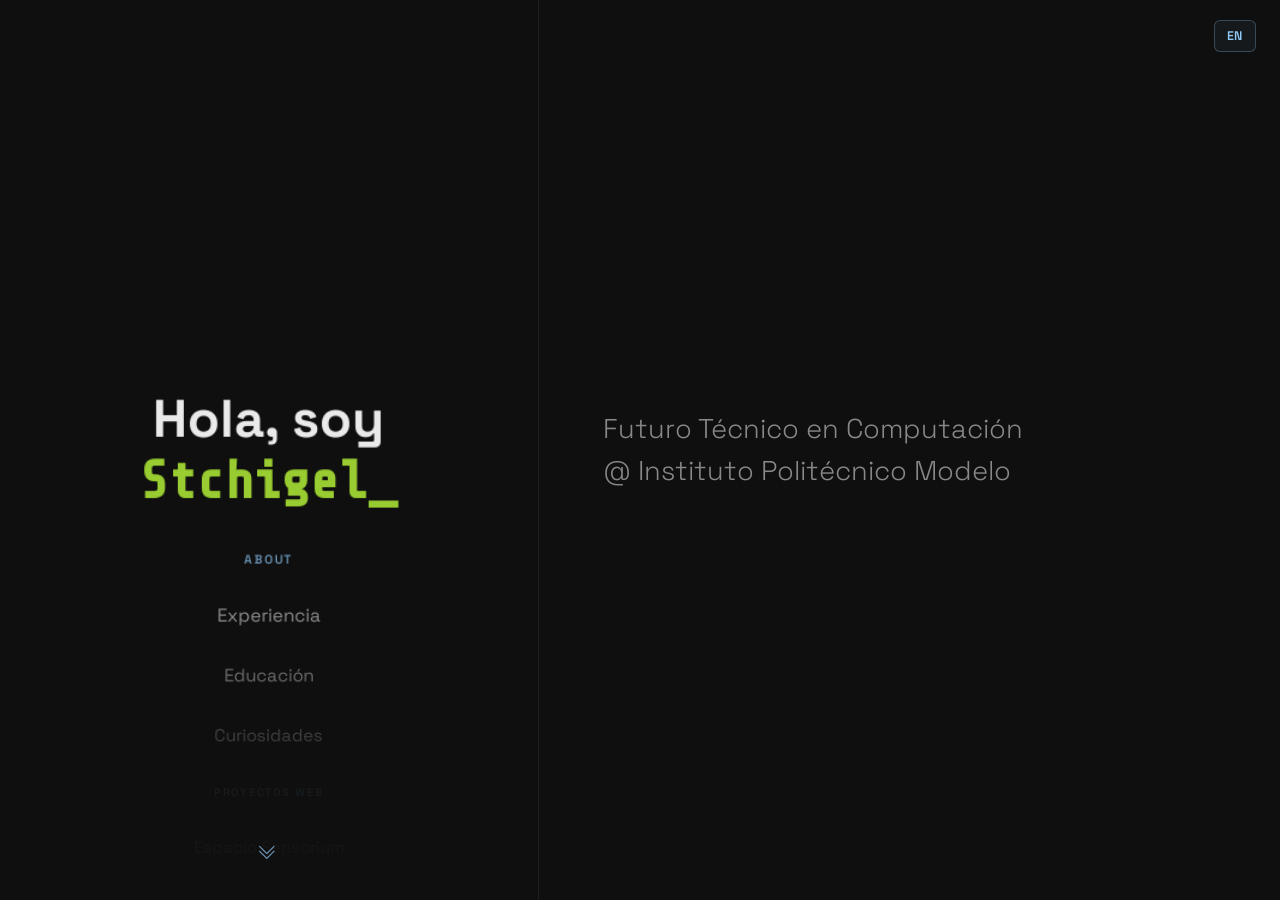
<file: index.html>
<!DOCTYPE html>
<html lang="es">
<head>
	<meta charset="UTF-8">
	<meta name="viewport" content="width=device-width, initial-scale=1.0">
	<title>Stchigel - Desarrollador</title>
	<meta name="description" content="Stchigel, desarrollador: proyectos web y gamedev, experiencia y educación.">
	<link rel="canonical" href="https://stchigel.com/">
	<link rel="preconnect" href="https://fonts.googleapis.com">
	<link rel="preconnect" href="https://fonts.gstatic.com" crossorigin>
	<link href="https://fonts.googleapis.com/css2?family=Space+Grotesk:wght@300..700&display=swap" rel="stylesheet">
	<link rel="stylesheet" href="https://cdn.jsdelivr.net/npm/bootstrap-icons@1.11.3/font/bootstrap-icons.min.css">
	<link rel="icon" type="image/svg+xml" href="favicon.svg">
	<link rel="stylesheet" href="css/style.css">
	<link rel="alternate" hreflang="es" href="/">
	<link rel="alternate" hreflang="en" href="/en/">
</head>
<body>
	<a class="lang-switch" href="/en/" lang="en" hreflang="en">EN</a>
	<div class="layout">

		<!-- LEFT: scroll-snap roller -->
		<nav class="sidebar">
			<ul class="nav-list">
				<li class="nav-item nav-title" data-panel="panel-intro">
					<h1 class="hero-title">Hola, soy<br><span class="terminal" id="word"></span><span class="terminal blink">_</span></h1>
				</li>
				<li class="nav-item nav-section" data-panel="panel-about">About</li>
				<li class="nav-item nav-project" data-panel="panel-experiencia">Experiencia</li>
				<li class="nav-item nav-project" data-panel="panel-educacion">Educación</li>
				<li class="nav-item nav-project" data-panel="panel-curiosidades">Curiosidades</li>
				<li class="nav-item nav-section" data-panel="panel-web">Proyectos web</li>
				<li class="nav-item nav-project" data-panel="panel-sensorium">Espacio Sensorium</li>
				<li class="nav-item nav-project" data-panel="panel-dynamicenergy">Dynamic Energy</li>
				<li class="nav-item nav-project" data-panel="panel-vueltaalcole">Vuelta Al Cole</li>
				<li class="nav-item nav-project" data-panel="panel-corteiz">Corteiz</li>
				<li class="nav-item nav-section" data-panel="panel-gamedev">Proyectos gamedev</li>
				<li class="nav-item nav-project" data-panel="panel-pong">POnG</li>
				<li class="nav-item nav-project" data-panel="panel-watermazing">WaterMazeIng</li>
				<li class="nav-item nav-project" data-panel="panel-ko">K.O. Kriminal Objective</li>
				<li class="nav-item nav-project" data-panel="panel-estelar">Estelar</li>
				<li class="nav-item nav-section" data-panel="panel-fisicos">Proyectos Físicos</li>
				<li class="nav-item nav-project" data-panel="panel-garra">Máquina de garra</li>
				<li class="nav-item nav-section" data-panel="panel-contacto">Contacto</li>
			</ul>
		</nav>

		<div class="scroll-hint" id="scrollHint">
			<i class="bi bi-chevron-double-down"></i>
		</div>

		<div class="divider"></div>

		<!-- RIGHT: content panels -->
		<main class="content">

			<div class="panel" id="panel-intro">
				<p class="hero-subtitle">Futuro Técnico en Computación<br>@ Instituto Politécnico Modelo</p>
			</div>

			<div class="panel" id="panel-about">
				<h2 class="panel-title">About</h2>
				<p>Desarrollador web y entusiasta del gamedev. Me apasiona construir experiencias digitales limpias y funcionales, desde sitios estáticos hasta aplicaciones con backend.</p>
			</div>

			<div class="panel" id="panel-experiencia">
				<div class="about-entry">
					<div class="about-meta">
						<span class="about-date">Jul 2026 — Presente</span>
						<span class="about-tag">Freelance</span>
					</div>
					<h3>Desarrollador Web</h3>
					<p>Desarrollo con IA de sitios web, configuración de hosting, configuración de dominio. Uso y configuración de Cloudflare, Netlify, Google App Scripts. Arreglo y puesta en valor de sitios web.</p>
				</div>
				<div class="about-entry">
					<div class="about-meta">
						<span class="about-date">Mar 2026 — Presente</span>
						<span class="about-tag">Dynamic Energy</span>
					</div>
					<h3>Práctica Profesionalizante</h3>
					<p>Desarrollo de sitios web para Dynamic Energy y sus diferentes áreas, implementando formularios, reviews, y distintas utilidades.</p>
				</div>
			</div>

			<div class="panel" id="panel-educacion">
				<div class="about-entry">
					<div class="about-meta">
						<span class="about-date">2022 — 2026</span>
						<span class="about-tag">En curso</span>
					</div>
					<h3>Técnico en Computación</h3>
					<p>Instituto Politécnico Modelo. Formación técnica en programación, redes, bases de datos y desarrollo de software.</p>
				</div>
			</div>

			<div class="panel" id="panel-curiosidades">
				<h2 class="panel-title">Curiosidades</h2>
				<p class="tooltip-text">Me llamo Nicolás, soy de Buenos Aires, Argentina y programo desde los 12 años. Estos primeros proyectos podrían no ser muy avanzados pero me guiaron a decidir lo que quiero hacer a futuro. Lo que más me interesa dentro del mundo de la tecnología es la ciberseguridad y los servidores. Además de esto me apasiona la <span class="tooltip-term" tabindex="0">tecnología retro<span class="tooltip-popup"><span class="tooltip-caption">Todo desde diskettes hasta laptops.</span></span></span> y el <span class="tooltip-term" tabindex="0">coleccionismo<span class="tooltip-popup"><span class="tooltip-caption">Tarjetas (plásticas, de transporte, llaves de hotel, etc), celulares, memorabilia de aerolíneas, memorabilia de hoteles y mini perfumes.</span></span></span>. Fun fact: solía tocar el violín en primaria, aunque no se me daba muy bien.</p>
			</div>

			<div class="panel" id="panel-web">
				<h2 class="panel-title">Mis proyectos web</h2>
				<ul class="tecnologias">
					<li>HTML</li>
					<li>CSS</li>
					<li>JavaScript</li>
					<li>TypeScript</li>
					<li>Springboot</li>
					<li>MongoDB</li>
					<li>MySQL</li>
				</ul>
			</div>

			<div class="panel" id="panel-sensorium">
				<div class="project-content">
					<img src="img/sitios/sensorium.png" alt="Espacio Sensorium" class="project-img">
					<div class="project-info">
						<h3>Espacio Sensorium</h3>
						<p>Arreglo, Mantenimiento y puesta en funcionamiento de la página de Espacio Sensorium, un salón de eventos.</p>
						<a href="https://www.espaciosensorium.com.ar" class="btn-ver" target="_blank" rel="noopener noreferrer">Ver proyecto <i class="bi bi-arrow-right"></i></a>
					</div>
				</div>
			</div>

			<div class="panel" id="panel-dynamicenergy">
				<div class="project-content">
					<img src="img/sitios/dynamicenergy.png" alt="Dynamic Energy" class="project-img">
					<div class="project-info">
						<h3>Dynamic Energy</h3>
						<p>Arreglo y Mantenimiento de la página de Dynamic Energy, una empresa de energía renovable.</p>
						<a href="https://www.dynamicenergy.com.ar" class="btn-ver" target="_blank" rel="noopener noreferrer">Ver proyecto <i class="bi bi-arrow-right"></i></a>
					</div>
				</div>
			</div>

			<div class="panel" id="panel-vueltaalcole">
				<div class="project-content">
					<img src="img/sitios/vueltaalcole.png" alt="Vuelta Al Cole" class="project-img">
					<div class="project-info">
						<h3>Vuelta Al Cole</h3>
						<p>Sitio web de compra y venta de artículos escolares. Diseñado y programado en grupo. Front y back</p>
						<a href="https://strange-day-622886.framer.app/" class="btn-ver" target="_blank" rel="noopener noreferrer">Ver proyecto <i class="bi bi-arrow-right"></i></a>
					</div>
				</div>
			</div>

			<div class="panel" id="panel-corteiz">
				<div class="project-content">
					<img src="img/sitios/corteiz.png" alt="Corteiz" class="project-img">
					<div class="project-info">
						<h3>Corteiz</h3>
						<p>Rebranding ficticio de sitio web de venta de ropa "streetwear". Diseñado en grupo en Figma</p>
						<a href="https://www.figma.com/proto/U4llT3gZEahCtitH70it8K/CORTEIZ" class="btn-ver" target="_blank" rel="noopener noreferrer">Ver proyecto <i class="bi bi-arrow-right"></i></a>
					</div>
				</div>
			</div>

			<div class="panel" id="panel-gamedev">
				<h2 class="panel-title">Mis proyectos gamedev</h2>
				<ul class="tecnologias">
					<li>Godot</li>
					<li>Unity</li>
					<li>Roblox</li>
					<li>C++</li>
					<li>C#</li>
				</ul>
			</div>

			<div class="panel" id="panel-pong">
				<div class="project-content">
					<img src="img/juegos/pong.png" alt="POnG" class="project-img">
					<div class="project-info">
						<h3>POnG</h3>
						<p>Juego de Pong desarollado en Godot, inspirado en Windows 7. Cubre las bases de un desarollo de juego en Godot.</p>
						<a href="https://github.com/stchigel/POnG" class="btn-ver" target="_blank" rel="noopener noreferrer">Ver proyecto <i class="bi bi-arrow-right"></i></a>
					</div>
				</div>
			</div>

			<div class="panel" id="panel-watermazing">
				<div class="project-content">
					<img src="img/juegos/watermazeing.webp" alt="WaterMazeIng" class="project-img centrado">
					<div class="project-info">
						<h3>WaterMazeIng</h3>
						<p>Juego de laberinto acuático desarrollado en Godot, con mecánicas de agua fluidas y un sistema de niveles adictivo</p>
						<a href="https://videojuegosipm2026.itch.io/water-maze-ing" class="btn-ver" target="_blank" rel="noopener noreferrer">Ver proyecto <i class="bi bi-arrow-right"></i></a>
					</div>
				</div>
			</div>

			<div class="panel" id="panel-ko">
				<div class="project-content">
					<img src="img/juegos/KO.png" alt="KO" class="project-img centrado">
					<div class="project-info">
						<h3>K.O. Kriminal Objective</h3>
						<p>Juego de forénsica digital desarrollado en Godot, con simulación de archivos, ventanas, chats y mails que siguen una historia y conducen al jugador a la conclusión correcta.</p>
						<a href="https://github.com/stchigel/KO-Kriminal-Objective" class="btn-ver" target="_blank" rel="noopener noreferrer">Ver proyecto <i class="bi bi-arrow-right"></i></a>
					</div>
				</div>
			</div>

			<div class="panel" id="panel-estelar">
				<div class="project-content">
					<img src="img/juegos/estelar.png" alt="Estelar" class="project-img centrado">
					<div class="project-info">
						<h3>Estelar</h3>
						<p>Experiencia inmersiva en Unity para una agencia de publicidad, el juego te lleva a través de diversos trabajos de la misma. Diseño de Amalia</p>
						<a href="" class="btn-ver">Ver proyecto <i class="bi bi-arrow-right"></i></a>
					</div>
				</div>
			</div>

			<div class="panel" id="panel-fisicos">
				<h2 class="panel-title">Proyectos Físicos</h2>
			</div>

			<div class="panel" id="panel-garra">
				<div class="project-content">
					<div class="project-info">
						<h3>Máquina de garra</h3>
						<p>Proyecto de máquina de garra desarollado para la Expo Poli 2024. Esta permitía a los jugadores obtener premios que se podían llevar a su casa, incluyendo chocolates y 'squishies'.</p>
					</div>
				</div>
			</div>

			<div class="panel" id="panel-contacto">
				<ul class="lista-contacto">
					<li><a href="https://github.com/stchigel" target="_blank" rel="noopener noreferrer"><i class="bi bi-github"></i> GitHub estudiantil</a></li>
					<li><a href="https://github.com/geniosoy" target="_blank" rel="noopener noreferrer"><i class="bi bi-github"></i> GitHub personal</a></li>
					<li><a href="https://www.linkedin.com/in/stchigel" target="_blank" rel="noopener noreferrer"><i class="bi bi-linkedin"></i> Mi LinkedIn</a></li>
					<li><a href="mailto:nicolas@stchigel.com" target="_blank" rel="noopener noreferrer"><i class="bi bi-envelope"></i> Mi correo</a></li>
					<li><a href="img/CV-Nicolas-Stchigel.pdf" target="_blank"><i class="bi bi-file-earmark-person"></i> Mi CV</a></li>
				</ul>
			</div>

		</main>
	</div>

	<script src="js/main.js"></script>

	<div id="webring-widget"></div>
	<script src="https://webring.com.ar/webring.js"></script>
</body>
</html>
</file>
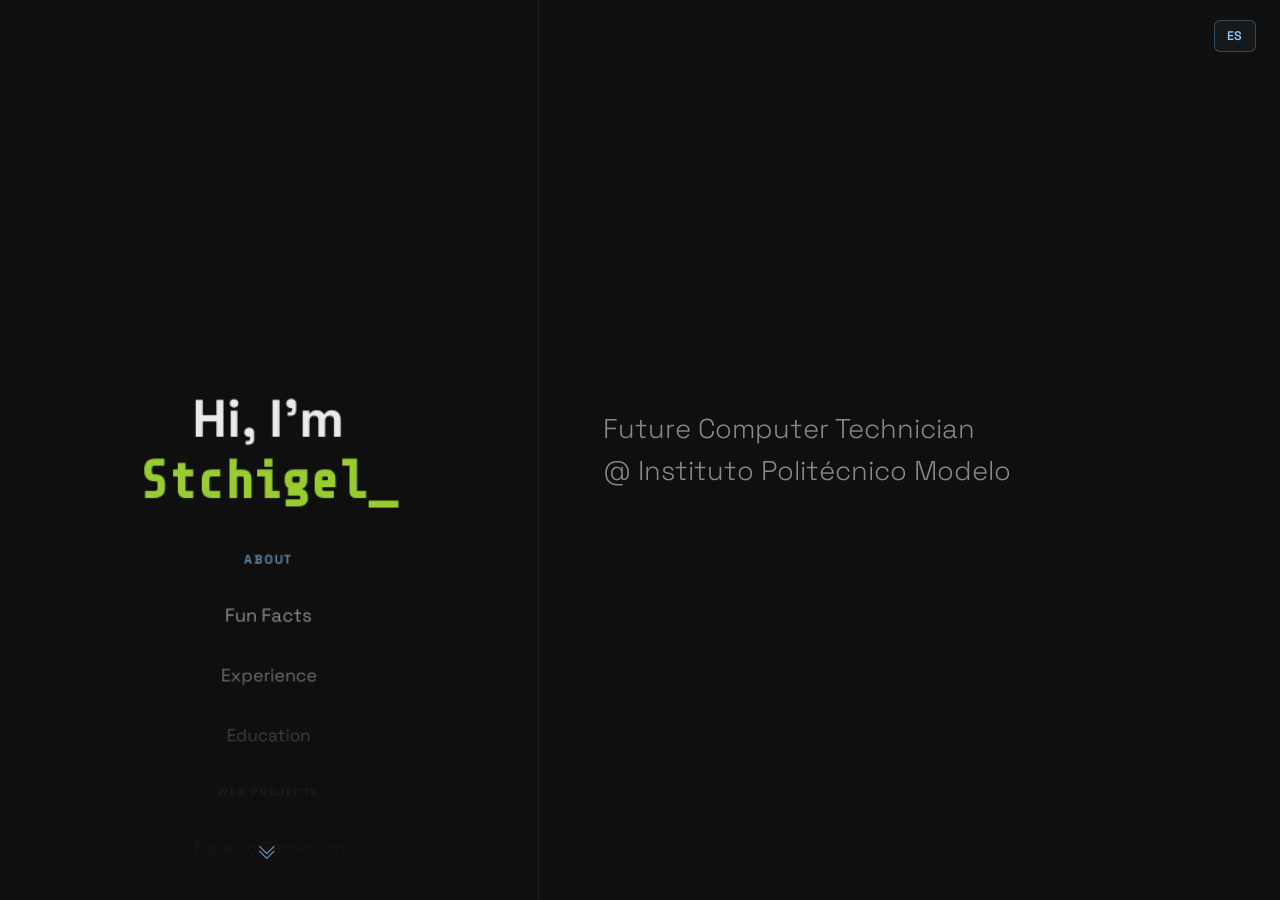
<file: en/index.html>
<!DOCTYPE html>
<html lang="en">
<head>
	<meta charset="UTF-8">
	<meta name="viewport" content="width=device-width, initial-scale=1.0">
	<title>Stchigel - Developer</title>
	<link rel="preconnect" href="https://fonts.googleapis.com">
	<link rel="preconnect" href="https://fonts.gstatic.com" crossorigin>
	<link href="https://fonts.googleapis.com/css2?family=Space+Grotesk:wght@300..700&display=swap" rel="stylesheet">
	<link rel="stylesheet" href="https://cdn.jsdelivr.net/npm/bootstrap-icons@1.11.3/font/bootstrap-icons.min.css">
	<link rel="icon" type="image/svg+xml" href="../favicon.svg">
	<link rel="stylesheet" href="../css/style.css">
	<link rel="alternate" hreflang="en" href="/en/">
	<link rel="alternate" hreflang="es" href="/">
</head>
<body>
	<a class="lang-switch" href="/" lang="es" hreflang="es">ES</a>
	<div class="layout">

		<!-- LEFT: scroll-snap roller -->
		<nav class="sidebar">
			<ul class="nav-list">
				<li class="nav-item nav-title" data-panel="panel-intro">
					<h1 class="hero-title">Hi, I'm<br><span class="terminal" id="word"></span><span class="terminal blink">_</span></h1>
				</li>
				<li class="nav-item nav-section" data-panel="panel-about">About</li>
				<li class="nav-item nav-project" data-panel="panel-curiosidades">Fun Facts</li>
				<li class="nav-item nav-project" data-panel="panel-experiencia">Experience</li>
				<li class="nav-item nav-project" data-panel="panel-educacion">Education</li>
				<li class="nav-item nav-section" data-panel="panel-web">Web projects</li>
				<li class="nav-item nav-project" data-panel="panel-sensorium">Espacio Sensorium</li>
				<li class="nav-item nav-project" data-panel="panel-dynamicenergy">Dynamic Energy</li>
				<li class="nav-item nav-project" data-panel="panel-vueltaalcole">Vuelta Al Cole</li>
				<li class="nav-item nav-project" data-panel="panel-corteiz">Corteiz</li>
				<li class="nav-item nav-section" data-panel="panel-gamedev">Gamedev projects</li>
				<li class="nav-item nav-project" data-panel="panel-pong">POnG</li>
				<li class="nav-item nav-project" data-panel="panel-watermazing">WaterMazeIng</li>
				<li class="nav-item nav-project" data-panel="panel-ko">K.O. Kriminal Objective</li>
				<li class="nav-item nav-project" data-panel="panel-estelar">Estelar</li>
				<li class="nav-item nav-section" data-panel="panel-fisicos">Physical Projects</li>
				<li class="nav-item nav-project" data-panel="panel-garra">Claw Machine</li>
				<li class="nav-item nav-section" data-panel="panel-contacto">Contact</li>
			</ul>
		</nav>

		<div class="scroll-hint" id="scrollHint">
			<i class="bi bi-chevron-double-down"></i>
		</div>

		<div class="divider"></div>

		<!-- RIGHT: content panels -->
		<main class="content">

			<div class="panel" id="panel-intro">
				<p class="hero-subtitle">Future Computer Technician<br>@ Instituto Politécnico Modelo</p>
			</div>

			<div class="panel" id="panel-about">
				<h2 class="panel-title">About</h2>
				<p>Web developer and gamedev enthusiast. I'm passionate about building clean, functional digital experiences, from static sites to backend applications.</p>
			</div>

			<div class="panel" id="panel-curiosidades">
				<h2 class="panel-title">Fun Facts</h2>
				<p class="tooltip-text">My name is Nicolás, I'm from Buenos Aires, Argentina, and I've been programming since I was 12. My first projects weren't very advanced, but they guided me toward what I want to do in the future. What interests me most in the world of technology is cybersecurity and servers. Besides that, I'm passionate about <span class="tooltip-term" tabindex="0">retro technology<span class="tooltip-popup"><span class="tooltip-caption">Everything from floppy disks to laptops.</span></span></span> and <span class="tooltip-term" tabindex="0">collecting<span class="tooltip-popup"><span class="tooltip-caption">Cards (plastic, transit, hotel keys, etc), phones, airline memorabilia, hotel memorabilia, and mini perfumes.</span></span></span>. Fun fact: I used to play the violin in elementary school, though I wasn't very good at it.</p>
			</div>

			<div class="panel" id="panel-experiencia">
				<div class="about-entry">
					<div class="about-meta">
						<span class="about-date">Jul 2026 — Present</span>
						<span class="about-tag">Freelance</span>
					</div>
					<h3>Web Developer</h3>
					<p>AI-assisted website development, hosting setup, and domain configuration. Use and configuration of Cloudflare, Netlify, Google App Scripts. Fixing and improving websites.</p>
				</div>
				<div class="about-entry">
					<div class="about-meta">
						<span class="about-date">Mar 2026 — Present</span>
						<span class="about-tag">Dynamic Energy</span>
					</div>
					<h3>Professional Internship</h3>
					<p>Development of websites for Dynamic Energy and its different areas, implementing forms, reviews, and various utilities.</p>
				</div>
			</div>

			<div class="panel" id="panel-educacion">
				<div class="about-entry">
					<div class="about-meta">
						<span class="about-date">2022 — 2026</span>
						<span class="about-tag">Ongoing</span>
					</div>
					<h3>Computer Technician</h3>
					<p>Instituto Politécnico Modelo. Technical training in programming, networking, databases and software development.</p>
				</div>
			</div>

			<div class="panel" id="panel-web">
				<h2 class="panel-title">My web projects</h2>
				<ul class="tecnologias">
					<li>HTML</li>
					<li>CSS</li>
					<li>JavaScript</li>
					<li>TypeScript</li>
					<li>Springboot</li>
					<li>MongoDB</li>
					<li>MySQL</li>
				</ul>
			</div>

			<div class="panel" id="panel-sensorium">
				<div class="project-content">
					<img src="../img/sitios/sensorium.png" alt="Espacio Sensorium" class="project-img">
					<div class="project-info">
						<h3>Espacio Sensorium</h3>
						<p>Fixing, maintenance and relaunch of the Espacio Sensorium website, an event venue.</p>
						<a href="https://www.espaciosensorium.com.ar" class="btn-ver" target="_blank" rel="noopener noreferrer">View project <i class="bi bi-arrow-right"></i></a>
					</div>
				</div>
			</div>

			<div class="panel" id="panel-dynamicenergy">
				<div class="project-content">
					<img src="../img/sitios/dynamicenergy.png" alt="Dynamic Energy" class="project-img">
					<div class="project-info">
						<h3>Dynamic Energy</h3>
						<p>Fixing and maintenance of the Dynamic Energy website, a renewable energy company.</p>
						<a href="https://www.dynamicenergy.com.ar" class="btn-ver" target="_blank" rel="noopener noreferrer">View project <i class="bi bi-arrow-right"></i></a>
					</div>
				</div>
			</div>

			<div class="panel" id="panel-vueltaalcole">
				<div class="project-content">
					<img src="../img/sitios/vueltaalcole.png" alt="Vuelta Al Cole" class="project-img">
					<div class="project-info">
						<h3>Vuelta Al Cole</h3>
						<p>Buy-and-sell website for school supplies. Designed and coded as a group. Front and back.</p>
						<a href="https://strange-day-622886.framer.app/" class="btn-ver" target="_blank" rel="noopener noreferrer">View project <i class="bi bi-arrow-right"></i></a>
					</div>
				</div>
			</div>

			<div class="panel" id="panel-corteiz">
				<div class="project-content">
					<img src="../img/sitios/corteiz.png" alt="Corteiz" class="project-img">
					<div class="project-info">
						<h3>Corteiz</h3>
						<p>Fictional rebranding of a streetwear clothing website. Designed as a group in Figma.</p>
						<a href="https://www.figma.com/proto/U4llT3gZEahCtitH70it8K/CORTEIZ" class="btn-ver" target="_blank" rel="noopener noreferrer">View project <i class="bi bi-arrow-right"></i></a>
					</div>
				</div>
			</div>

			<div class="panel" id="panel-gamedev">
				<h2 class="panel-title">My gamedev projects</h2>
				<ul class="tecnologias">
					<li>Godot</li>
					<li>Unity</li>
					<li>Roblox</li>
					<li>C++</li>
					<li>C#</li>
				</ul>
			</div>

			<div class="panel" id="panel-pong">
				<div class="project-content">
					<img src="../img/juegos/pong.png" alt="POnG" class="project-img">
					<div class="project-info">
						<h3>POnG</h3>
						<p>Pong game developed in Godot, inspired by Windows 7. Covers the basics of game development in Godot.</p>
						<a href="https://github.com/stchigel/POnG" class="btn-ver" target="_blank" rel="noopener noreferrer">View project <i class="bi bi-arrow-right"></i></a>
					</div>
				</div>
			</div>

			<div class="panel" id="panel-watermazing">
				<div class="project-content">
					<img src="../img/juegos/watermazeing.webp" alt="WaterMazeIng" class="project-img centrado">
					<div class="project-info">
						<h3>WaterMazeIng</h3>
						<p>Underwater maze game developed in Godot, with fluid water mechanics and an addictive level system.</p>
						<a href="https://videojuegosipm2026.itch.io/water-maze-ing" class="btn-ver" target="_blank" rel="noopener noreferrer">View project <i class="bi bi-arrow-right"></i></a>
					</div>
				</div>
			</div>

			<div class="panel" id="panel-ko">
				<div class="project-content">
					<img src="../img/juegos/KO.png" alt="KO" class="project-img centrado">
					<div class="project-info">
						<h3>K.O. Kriminal Objective</h3>
						<p>Digital forensics game developed in Godot, simulating files, windows, chats and emails that follow a story and lead the player to the correct conclusion.</p>
						<a href="https://github.com/stchigel/KO-Kriminal-Objective" class="btn-ver" target="_blank" rel="noopener noreferrer">View project <i class="bi bi-arrow-right"></i></a>
					</div>
				</div>
			</div>

			<div class="panel" id="panel-estelar">
				<div class="project-content">
					<img src="../img/juegos/estelar.png" alt="Estelar" class="project-img centrado">
					<div class="project-info">
						<h3>Estelar</h3>
						<p>Immersive Unity experience for an advertising agency; the game takes you through its various projects. Design by Amalia.</p>
						<a href="" class="btn-ver">View project <i class="bi bi-arrow-right"></i></a>
					</div>
				</div>
			</div>

			<div class="panel" id="panel-fisicos">
				<h2 class="panel-title">Physical Projects</h2>
			</div>

			<div class="panel" id="panel-garra">
				<div class="project-content">
					<div class="project-info">
						<h3>Claw Machine</h3>
						<p>Claw machine project developed for Expo Poli 2024. It let players win prizes to take home, including chocolates and squishies.</p>
					</div>
				</div>
			</div>

			<div class="panel" id="panel-contacto">
				<ul class="lista-contacto">
					<li><a href="https://github.com/stchigel" target="_blank" rel="noopener noreferrer"><i class="bi bi-github"></i> Student GitHub</a></li>
					<li><a href="https://github.com/geniosoy" target="_blank" rel="noopener noreferrer"><i class="bi bi-github"></i> Personal GitHub</a></li>
					<li><a href="https://www.linkedin.com/in/stchigel" target="_blank" rel="noopener noreferrer"><i class="bi bi-linkedin"></i> My LinkedIn</a></li>
					<li><a href="mailto:nicolas@stchigel.com" target="_blank" rel="noopener noreferrer"><i class="bi bi-envelope"></i> My email</a></li>
					<li><a href="../img/CV-Nicolas-Stchigel-English.pdf" target="_blank"><i class="bi bi-file-earmark-person"></i> My CV</a></li>
				</ul>
			</div>

		</main>
	</div>

	<script>
		// Supplies the English word list before main.js runs the typing effect
		window.TYPING_WORDS = ["Stchigel", "Programmer", "Developer", "Technician", "Administrator"];
	</script>
	<script src="../js/main.js"></script>
</body>
</html>
</file>
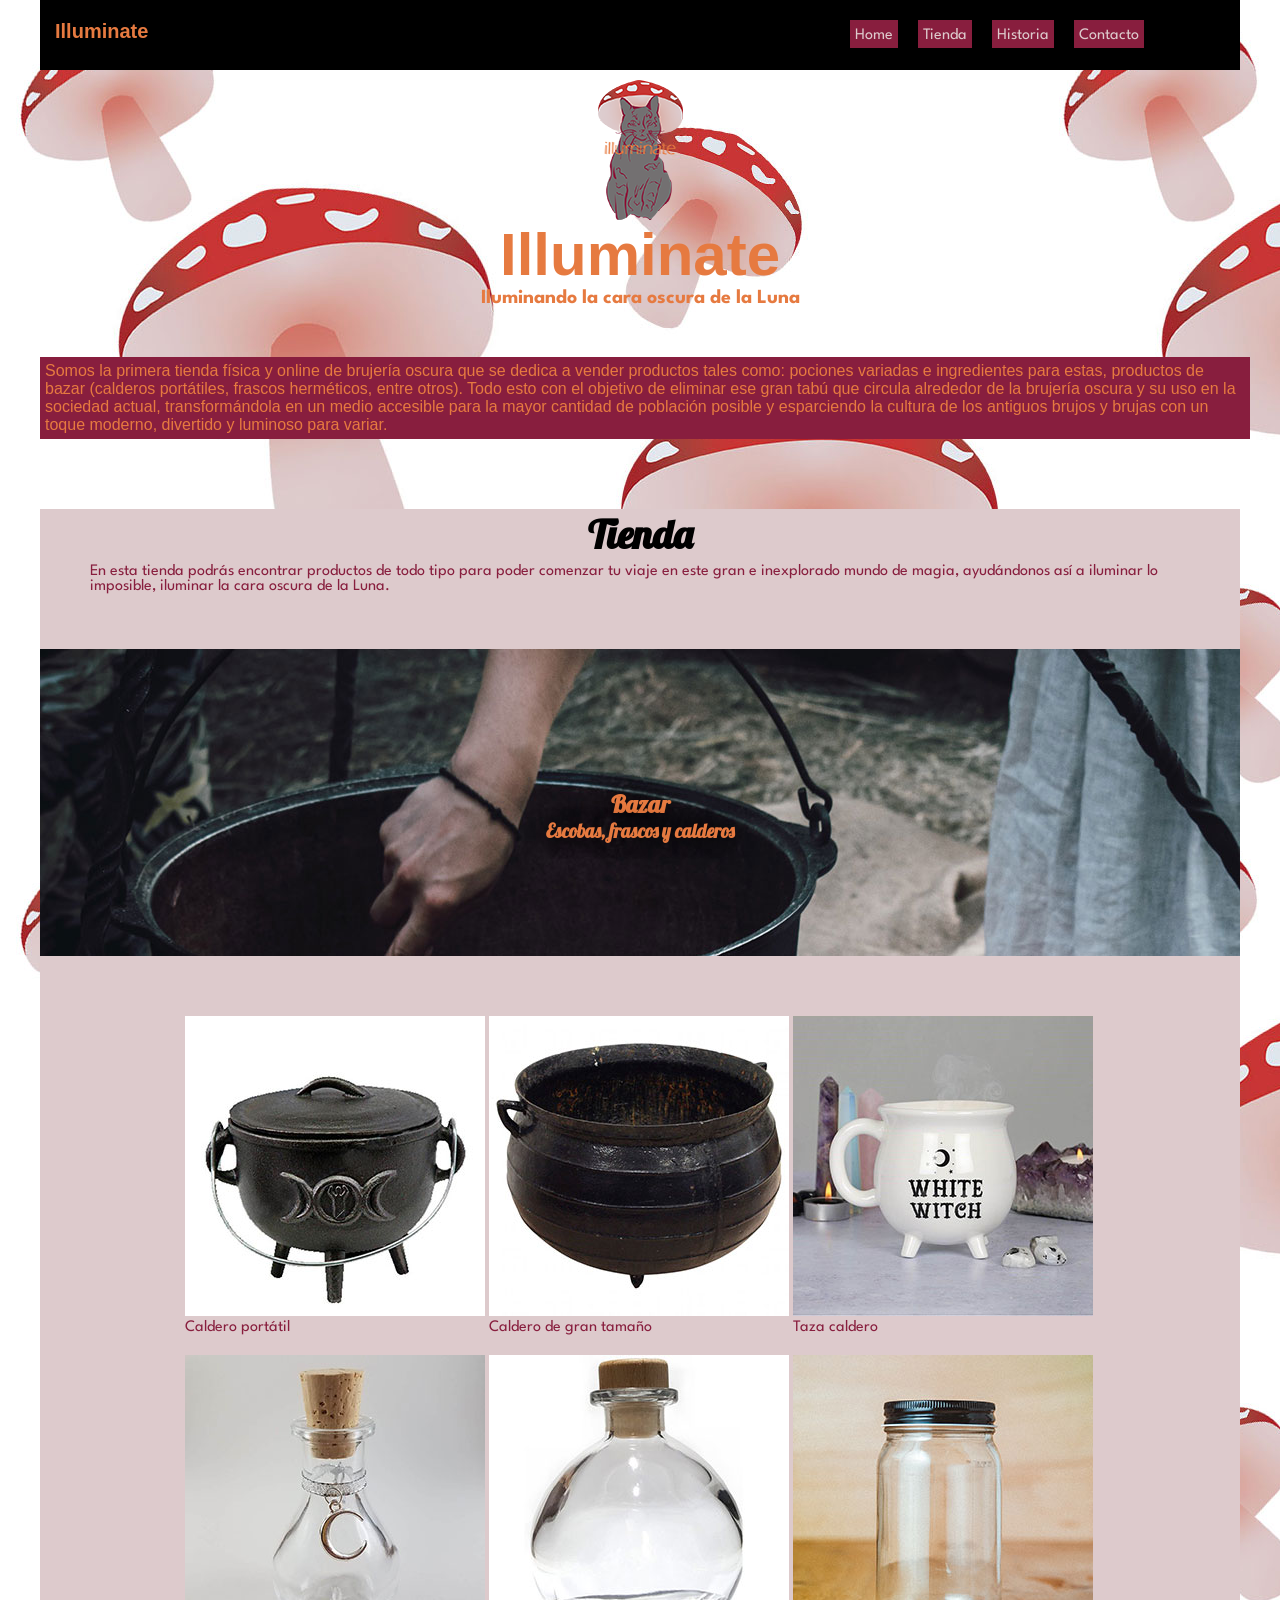
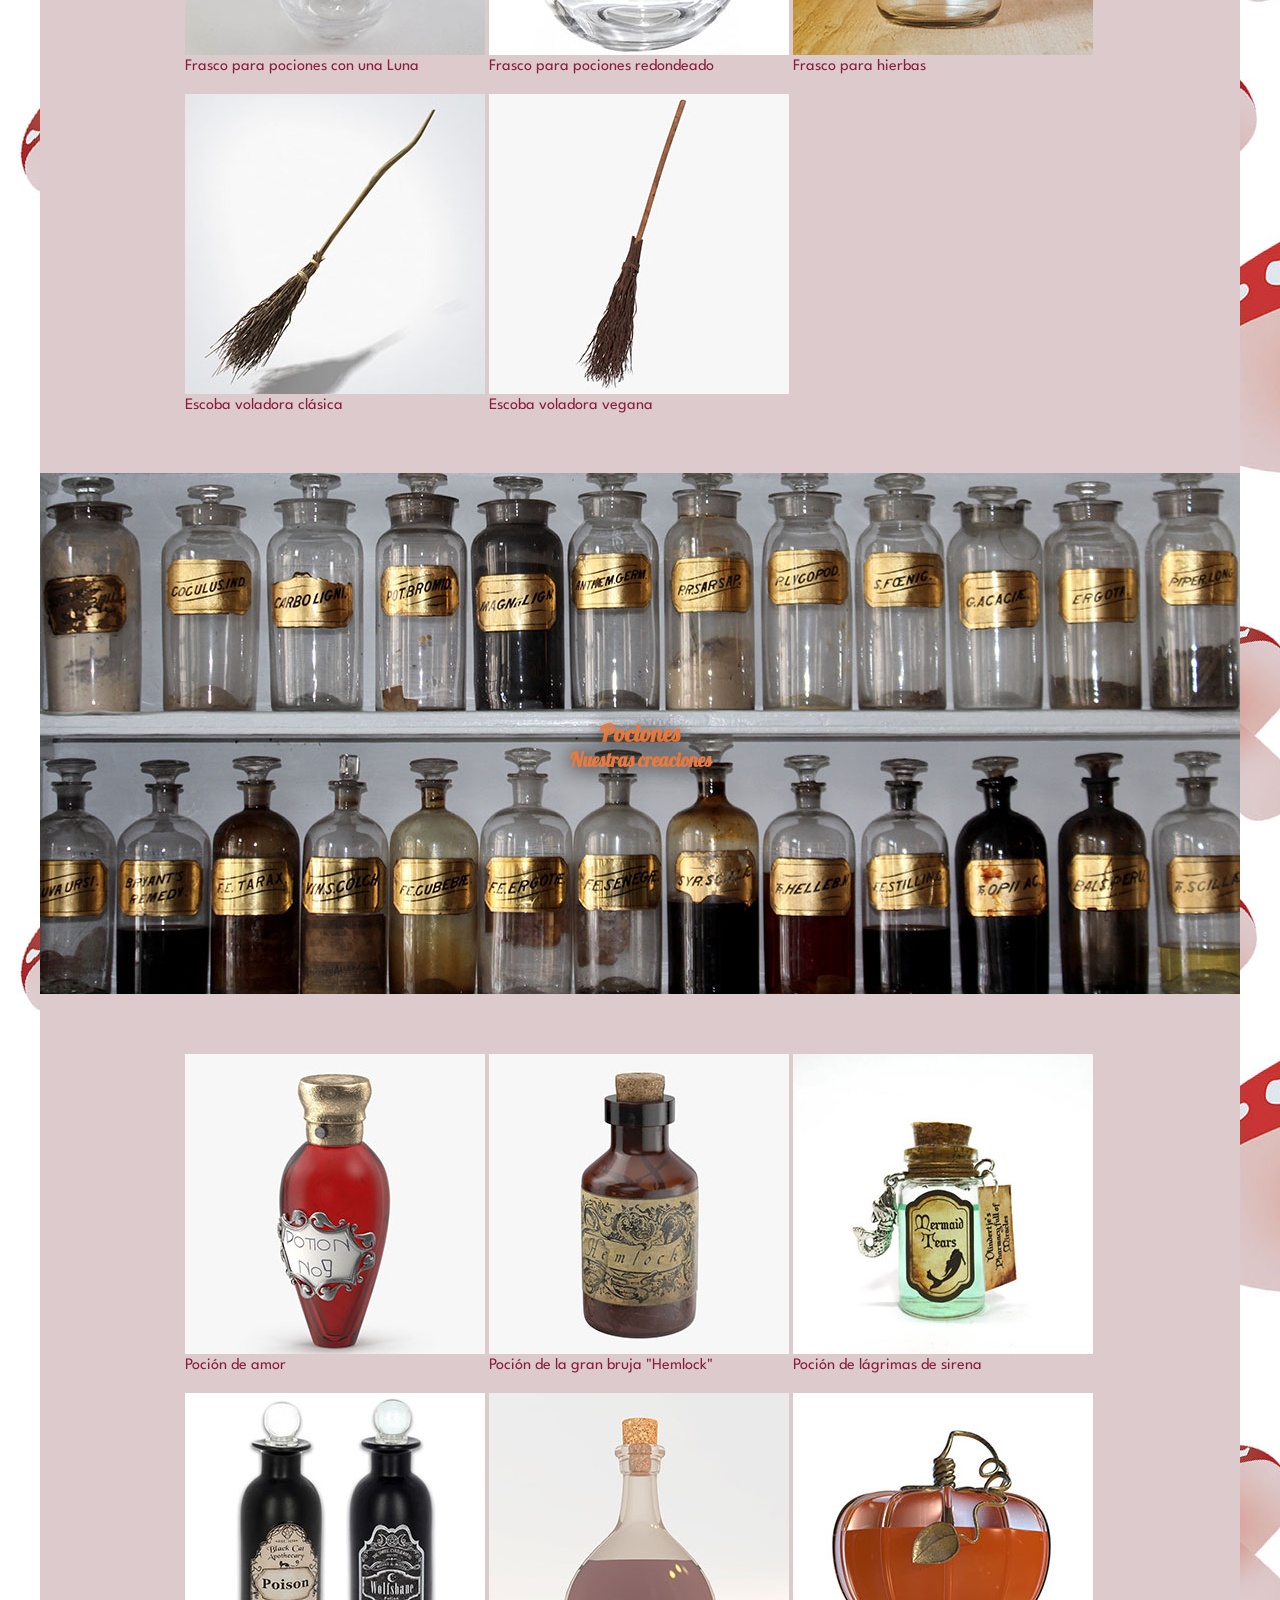
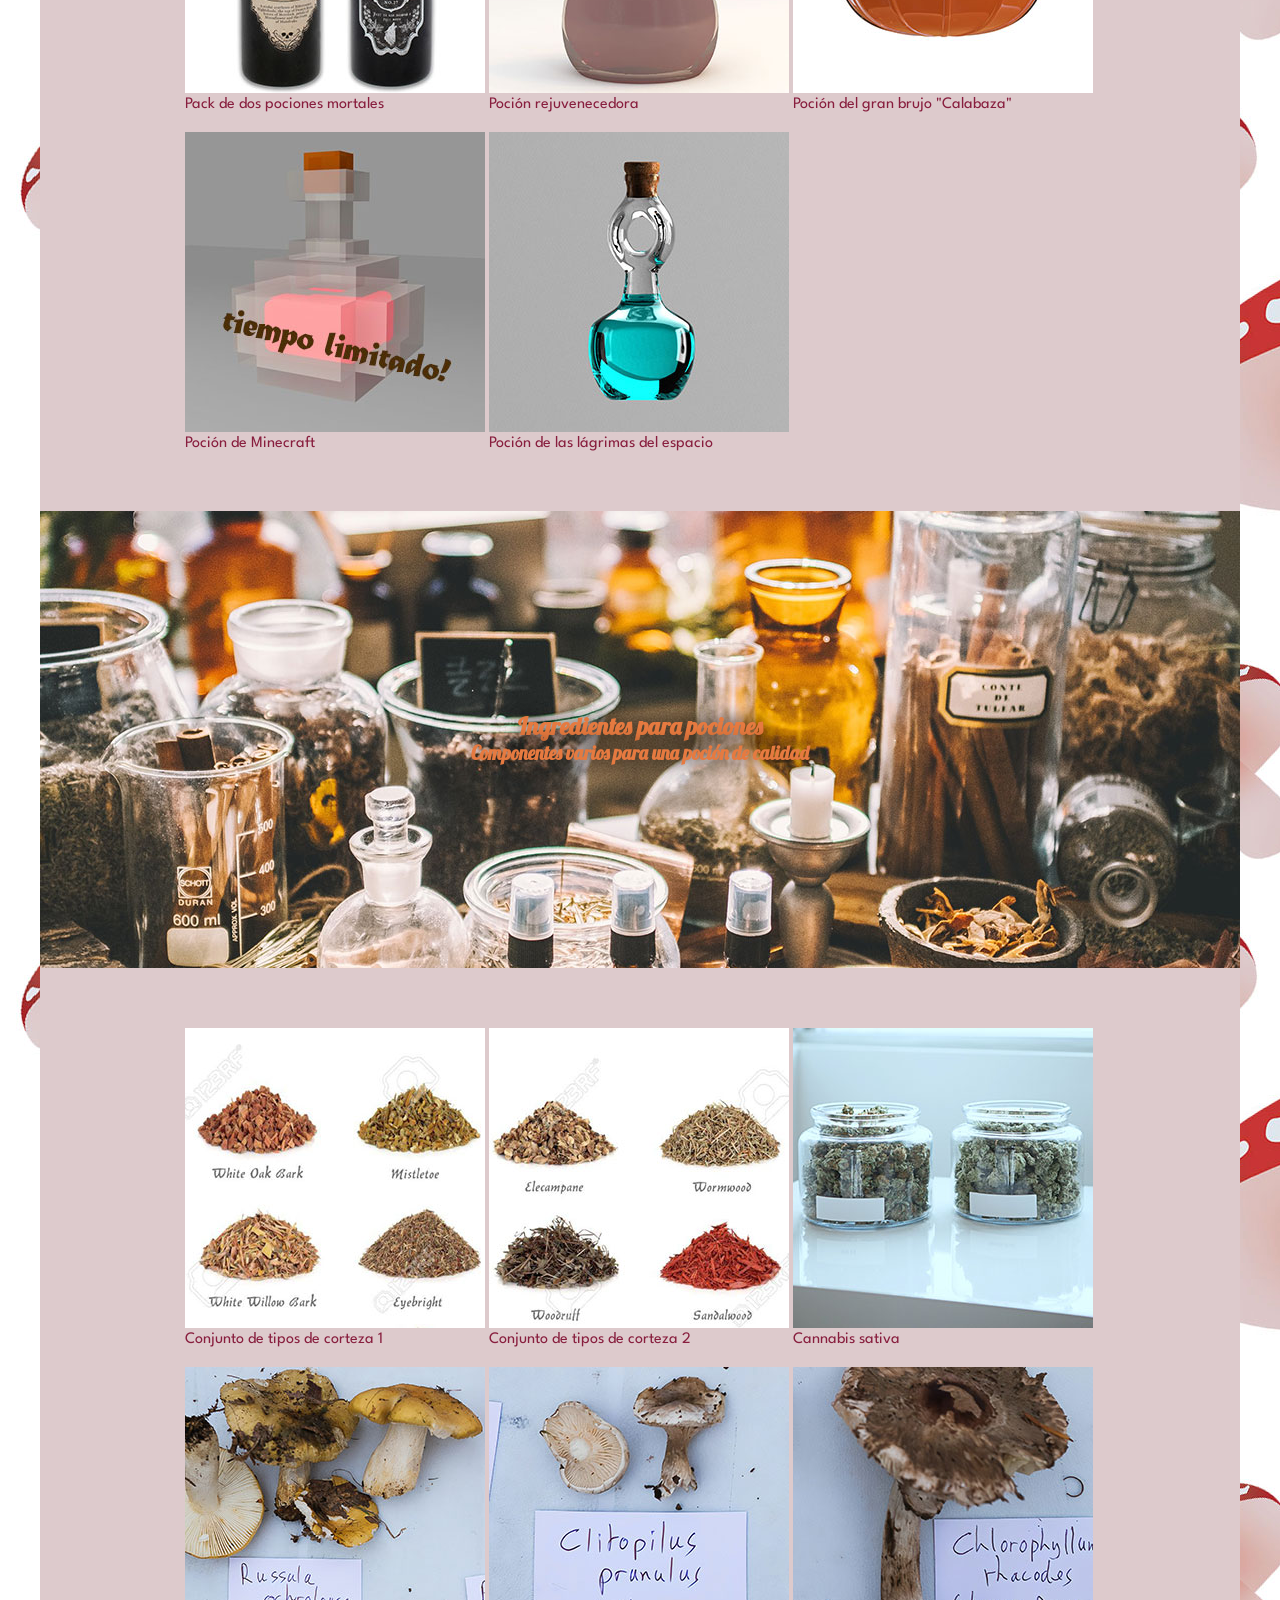
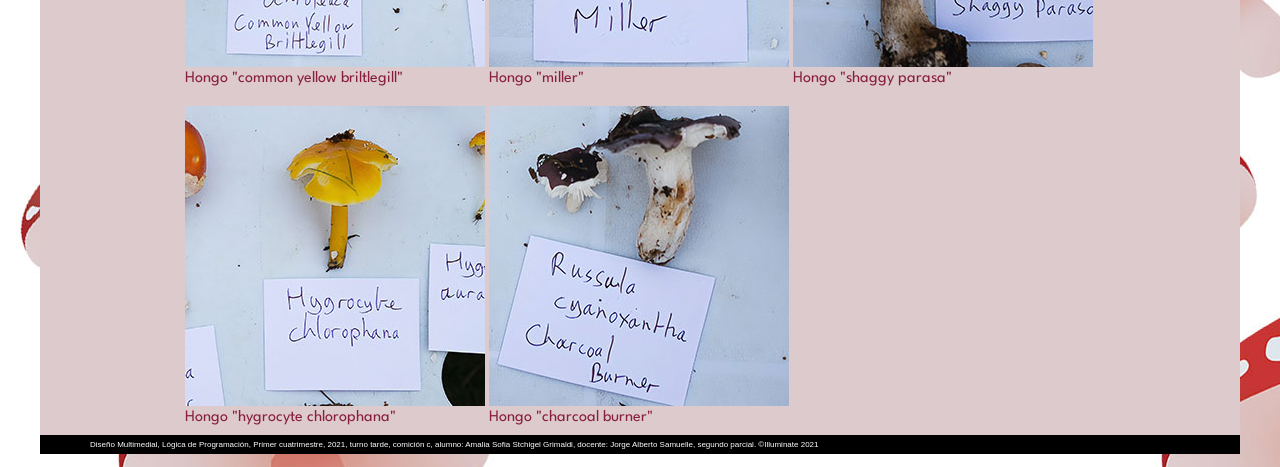
<file: paginas/Illuminate/index.html>
<!DOCTYPE html>
<html lang="es">

<head>
    <meta charset="UTF-8">
    <meta http-equiv="X-UA-Compatible" content="IE=edge">
    <meta name="viewport" content="width=device-width, initial-scale=1.0">
    <title>Illuminate - Home</title>
    <link rel="stylesheet" href="css/style.css">
    <link rel="preconnect" href="https://fonts.googleapis.com">
    <link rel="preconnect" href="https://fonts.gstatic.com" crossorigin>
    <link href="https://fonts.googleapis.com/css2?family=Spartan:wght@200&display=swap" rel="stylesheet">
    <link rel="preconnect" href="https://fonts.googleapis.com">
    <link rel="preconnect" href="https://fonts.gstatic.com" crossorigin>
    <link href="https://fonts.googleapis.com/css2?family=Lobster&display=swap" rel="stylesheet">
</head>

<body>
    <div class="contenedor">

        <header>
            <nav>
                <div class="navegador">
                    <a href="index.html">
                        <h1 class="Fuente-Logo-2">Illuminate</h1>
                    </a>
                    <ul class="barra-nav">
                        <li><a href="Historia.html#Contacto">Contacto</a></li>
                        <li><a href="Historia.html">Historia</a></li>
                        <li><a href="#Tienda">Tienda</a></li>
                        <li><a href="index.html">Home</a></li>
                        
                        
                        
                    </ul>
                </div>
            </nav>
            <section class="inicio">
                <div id="Home">
                    <img src="img/logo/Logo-illuminate.png" alt="Illuminate" width="85" height="140" class="logo">
                </div>
                <h1 class="Fuente-Logo">Illuminate</h1>
                <h2 class="tagline"> Iluminando la cara oscura de la Luna</h2>
            </section>


        </header>
        <section class="introduccion">
            <p>Somos la primera tienda física y online de brujería oscura que se dedica a vender productos tales
                como: pociones variadas e ingredientes para estas, productos de bazar (calderos portátiles, frascos
                herméticos, entre otros). Todo esto con el objetivo de eliminar ese gran tabú que circula alrededor de
                la brujería oscura y su uso en la sociedad actual, transformándola en un medio accesible para
                la mayor cantidad de población posible y esparciendo la cultura de los antiguos brujos y
                brujas con un toque moderno, divertido y luminoso para variar. </p>
        </section>
        <div class="fondo-color">

            <main>
                <section>
                    <h1 id="Tienda" class="tienda">Tienda</h1>
                    <p class="introduccion-tienda"> En esta tienda podrás encontrar productos de todo tipo para poder
                        comenzar tu viaje en este gran e inexplorado mundo de magia, ayudándonos así a iluminar lo imposible, iluminar la cara oscura de
                        la
                        Luna.</p>
                    <div class="fondo-bazar">
                        <h2 class="centrado">Bazar</h2>
                        <h3 class="centrado"> Escobas, frascos y calderos</h3>
                    </div>
                    <ul class="bazar">
                        <Li>
                            <a href="img/bazar/Caldero-Portátil.jpg" target="new">
                                <img src="img/bazar/Caldero-Portátil.jpg" alt="Caldero-Portátil" width="300"
                                    height="300">
                            </a>
                            <span>Caldero portátil</span>
                        </Li>
                        <Li>
                            <a href="img/bazar/Caldero-Grande.jpg" target="new">
                                <img src="img/bazar/Caldero-Grande.jpg" alt="Caldero-Grande" width="300" height="300">
                            </a>
                            <span>Caldero de gran tamaño</span>
                        </Li>
                        <li>
                            <a href="img/bazar/Taza-Caldero.jpg" target="new">
                                <img src="img/bazar/Taza-Caldero.jpg" alt="Taza-Caldero" width="300" height="300">
                            </a>
                            <span>Taza caldero</span>
                        </li>
                        <li>
                            <a href="img/bazar/Frasco-Poción-Luna.jpg" target="new">
                                <img src="img/bazar/Frasco-Poción-Luna.jpg" alt="Frasco-Poción-Luna" width="300"
                                    height="300">
                            </a>
                            <span>Frasco para pociones con una Luna</span>
                        </li>
                        <li>
                            <a href="img/bazar/Frasco-Poción-Redondo.jpg" target="new">
                                <img src="img/bazar/Frasco-Poción-Redondo.jpg" alt="Frasco-Poción-Redondo" width="300"
                                    height="300">
                            </a>
                            <span> Frasco para pociones redondeado</span>
                        </li>
                        <li>
                            <a href="img/bazar/Frasco-Hierbas.jpg" target="new">
                                <img src="img/bazar/Frasco-Hierbas.jpg" alt="Frasco-Hierbas" width="300" height="300">
                            </a>
                            <span> Frasco para hierbas</span>
                        </li>
                        <li>
                            <a href="img/bazar/escoba-voladora-clasica.jpg" target="new">
                                <img src="img/bazar/escoba-voladora-clasica.jpg" alt="Escoba-voladora-clásica"
                                    width="300" height="300">
                            </a>
                            <span> Escoba voladora clásica</span>
                        </li>
                        <li>
                            <a href="img/bazar/escoba-voladora-vegana.jpg" target="new">
                                <img src="img/bazar/escoba-voladora-vegana.jpg" alt="escoba-voladora-vegana" width="300"
                                    height="300">
                            </a>
                            <span>Escoba voladora vegana</span>
                        </li>
                    </ul>
                    <div class="fondo-pociones">
                        <h2 class="centrado">Pociones</h2>
                        <h3 class="centrado"> Nuestras creaciones</h3>
                    </div>
                    <ul class="bazar">
                        <li>
                            <a href="img/pociones/Poción-Amor.jpg" target="new">
                                <img src="img/pociones/Poción-Amor.jpg" alt="Poción-Amor" width="300" height="300">
                            </a>
                            <span>Poción de amor</span>
                        </li>
                        <li>
                            <a href="img/pociones/Poción-hemlock.jpg" target="new">
                                <img src="img/pociones/Poción-hemlock.jpg" alt="Poción-hemlock" width="300"
                                    height="300">
                            </a>
                            <span>Poción de la gran bruja "Hemlock"</span>
                        </li>
                        <li>
                            <a href="img/pociones/Poción-Lágrimas-Sirena.jpg" target="new">
                                <img src="img/pociones/Poción-Lágrimas-Sirena.jpg" alt="Poción-Lágrimas-Sirena"
                                    width="300" height="300">
                            </a>
                            <span>Poción de lágrimas de sirena</span>
                        </li>
                        <li>
                            <a href="img/pociones/Pociones-Muerte.jpg" target="new">
                                <img src="img/pociones/Pociones-Muerte.jpg" alt="Pociones-Muerte" width="300"
                                    height="300">
                            </a>
                            <span>Pack de dos pociones mortales</span>
                        </li>
                        <li>
                            <a href="img/pociones/Poción-Rejuvenecimiento.jpg" target="new">
                                <img src="img/pociones/Poción-Rejuvenecimiento.jpg" alt="Poción-Rejuvenecimiento"
                                    width="300" height="300">
                            </a>
                            <span>Poción rejuvenecedora</span>
                        </li>
                        <li>
                            <a href="img/pociones/Poción-Calabaza.jpg" target="new">
                                <img src="img/pociones/Poción-Calabaza.jpg" alt="Poción-Calabaza" width="300"
                                    height="300">
                            </a>
                            <span>Poción del gran brujo "Calabaza"</span>
                        </li>
                        <li>
                            <a href="img/pociones/Poción-Minecraft.jpg" target="new">
                                <img src="img/pociones/Poción-Minecraft.jpg" alt="Poción-Minecraft" width="300"
                                    height="300">
                            </a>
                            <span> Poción de Minecraft</span>
                        </li>
                        <li>
                            <a href="img/pociones/Poción-Lágrimas-del-espacio.jpg" target="new">
                                <img src="img/pociones/Poción-Lágrimas-del-espacio.jpg"
                                    alt="Poción-Lágrimas-del-espacio" width="300" height="300">
                            </a>
                            <span> Poción de las lágrimas del espacio</span>
                        </li>
                    </ul>
                    <div class="fondo-ingredientes">
                        <h2 class="centrado">Ingredientes para pociones</h2>
                        <h3 class="centrado"> Componentes varios para una poción de calidad</h3>
                    </div>
                    <ul class="bazar">
                        <li>
                            <a href="img/ingredientes-pociones/hierbas-white-oak-bark-mistletoe-white-wuillow-bark-eyebright-1.jpg" target="new">
                                <img src="img/ingredientes-pociones/hierbas-white-oak-bark-mistletoe-white-wuillow-bark-eyebright-1.jpg"
                                    alt="hierbas-white oak bark-mistletoe-white wuillow bark-eyebright-1" width="300"
                                    height="300">
                            </a>
                            <span> Conjunto de tipos de corteza 1</span>
                        </li>
                        <li>
                            <a href="img/ingredientes-pociones/hierbas-elecampane-wormwood-woodruff-sandalwood-2.jpg" target="new">
                                <img src="img/ingredientes-pociones/hierbas-elecampane-wormwood-woodruff-sandalwood-2.jpg"
                                    alt="hierbas-elecampane-wormwood-woodruff-sandalwood-2" width="300" height="300">
                            </a>
                            <span>Conjunto de tipos de corteza 2</span>
                        </li>
                        <li>
                            <a href="img/ingredientes-pociones/Cannabis-sativa.jpg" target="new">
                                <img src="img/ingredientes-pociones/Cannabis-sativa.jpg" alt="Cannabis sativa"
                                    width="300" height="300">
                            </a>
                            <span>Cannabis sativa</span>
                        </li>
                        <li>
                            <a href="img/ingredientes-pociones/hongos-common-yellow-briltlegill-1.jpg" target="new">
                                <img src="img/ingredientes-pociones/hongos-common-yellow-briltlegill-1.jpg"
                                    alt="hongos-common yellow briltlegill-1" width="300" height="300">
                            </a>
                            <span> Hongo "common yellow briltlegill" </span>
                        </li>
                        <li>
                            <a href="img/ingredientes-pociones/hongos-miller-2.jpg" target="new">
                                <img src="img/ingredientes-pociones/hongos-miller-2.jpg" alt="hongos-miller-2"
                                    width="300" height="300">
                            </a>
                            <span> Hongo "miller" </span>
                        </li>
                        <li>
                            <a href="img/ingredientes-pociones/hongos-shaggy-parasa-3.jpg" target="new">
                                <img src="img/ingredientes-pociones/hongos-shaggy-parasa-3.jpg"
                                    alt="hongos-shaggy parasa-3" width="300" height="300">
                            </a>
                            <span> Hongo "shaggy parasa"</span>
                        </li>
                        <li>
                            <a href="img/ingredientes-pociones/hongos-hygrocyte-chlorophana-4.jpg" target="new">
                                <img src="img/ingredientes-pociones/hongos-hygrocyte-chlorophana-4.jpg"
                                    alt="hongos-hygrocyte chlorophana-4" width="300" height="300">
                            </a>
                            <span> Hongo "hygrocyte chlorophana"</span>
                        </li>
                        <li>
                            <a href="img/ingredientes-pociones/hongos-charcoal-burner-5.jpg" target="new">
                                <img src="img/ingredientes-pociones/hongos-charcoal-burner-5.jpg"
                                    alt="hongos-charcoal burner-5" width="300" height="300">
                            </a>
                            <span> Hongo "charcoal burner"</span>
                        </li>
                    </ul>
                </section>
            </main>
        </div>

        <footer>
            <p>Diseño Multimedial, Lógica de Programación, Primer cuatrimestre, 2021, turno tarde, comición c, alumno:
                Amalia Sofia Stchigel Grimaldi, docente: Jorge Alberto Samuelle, segundo parcial. ©Illuminate 2021
            </p>
        </footer>







    </div>

</body>

</html>
</file>
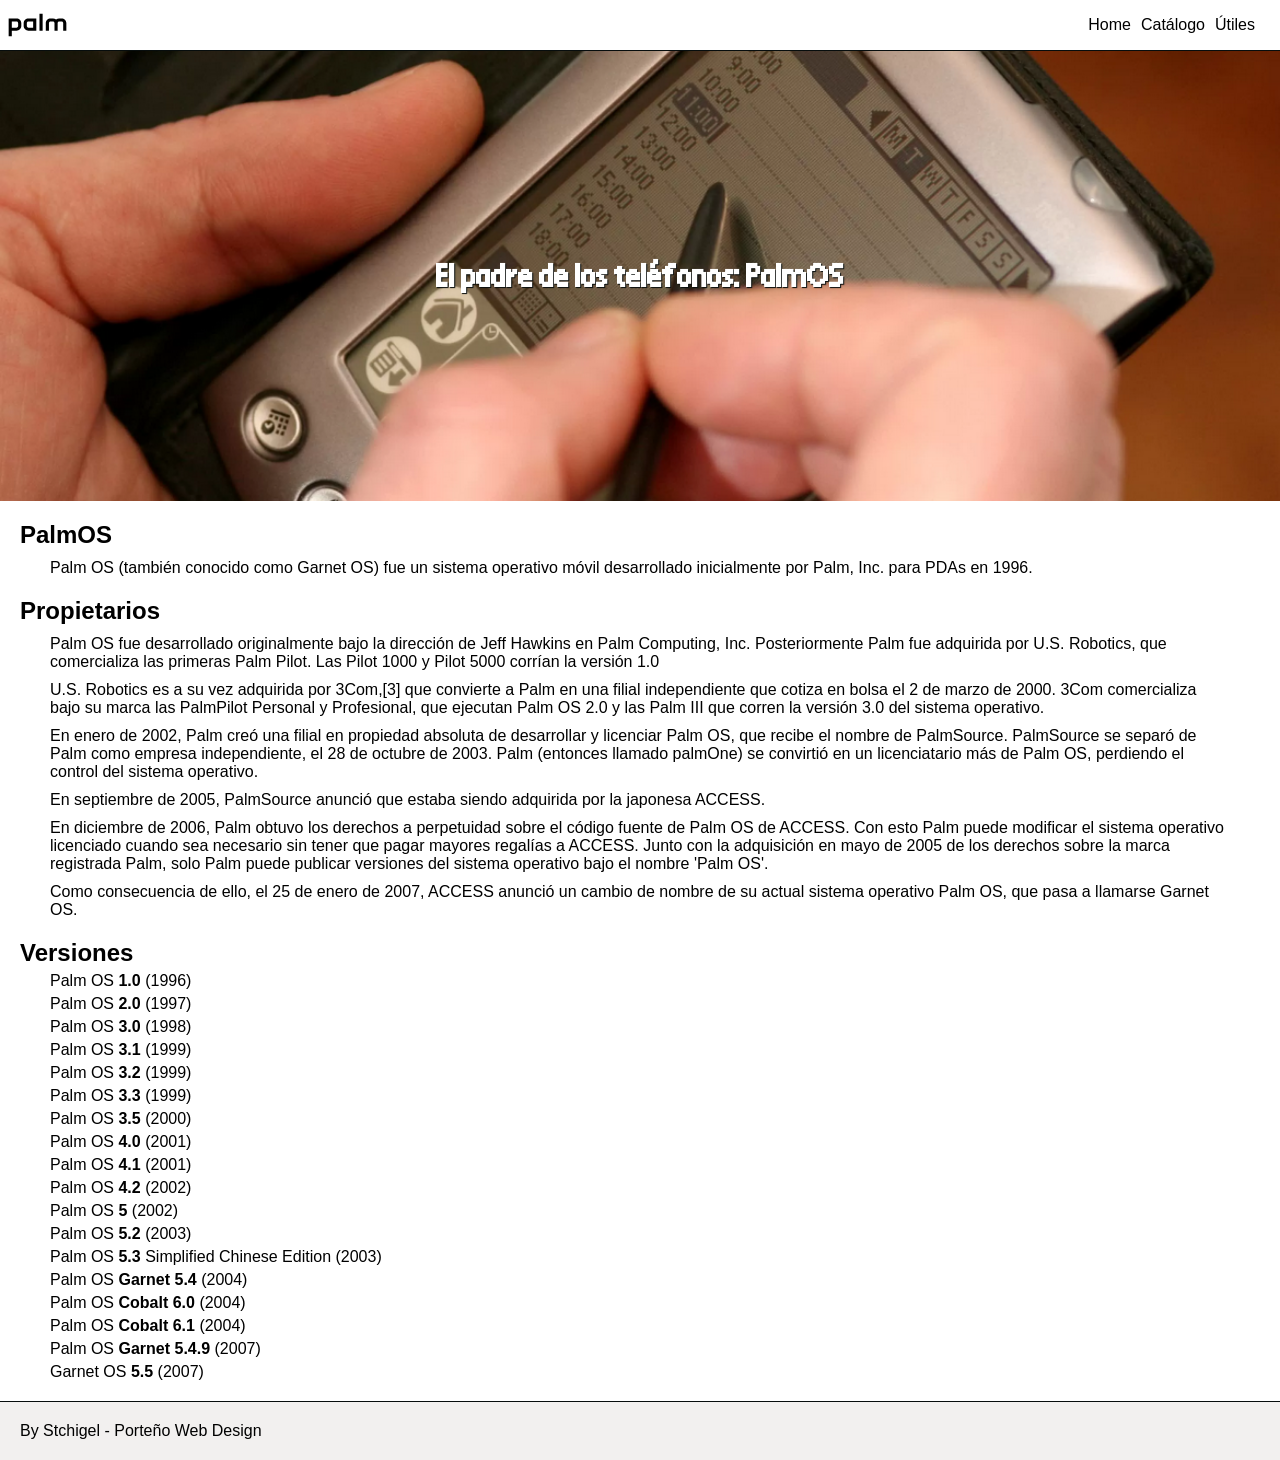
<file: paginas/Palm/index.html>
<!DOCTYPE html>
<html lang="en">

<head>
    <meta charset="UTF-8">
    <meta name="viewport" content="width=device-width, initial-scale=1.0">
    <title>Palm - Computación de Mano</title>
    <link rel="stylesheet" href="css/style.css">
</head>

<body>
    <header>
        <img src="img/Palm,_Inc.-Logo.wine.svg" alt="" width="auto" height="50px">
        <ul id="links">
            <li>
                <a href="index.html">Home</a>
            </li>
            <li>
                <a href="catalogo.html">Catálogo</a>
            </li>
            <li>
                <a href="utiles.html">Útiles</a>
            </li>
        </ul>
    </header>
    <main>
        <section id="banner">
            <h1>
                El padre de los teléfonos: PalmOS
            </h1>
        </section>
        <section id="historia">
            <h1>PalmOS</h1>
            <p>Palm OS (también conocido como Garnet OS) fue un sistema operativo móvil desarrollado inicialmente por
                Palm, Inc. para PDAs en 1996.</p>
            <h2>Propietarios</h2>
            <p>Palm OS fue desarrollado originalmente bajo la dirección de Jeff Hawkins en Palm Computing, Inc.
                Posteriormente Palm fue adquirida por U.S. Robotics, que comercializa las primeras Palm Pilot. Las Pilot
                1000 y Pilot 5000 corrían la versión 1.0
            </p>
            <p>
                U.S. Robotics es a su vez adquirida por 3Com,[3] que convierte a Palm en una filial independiente que
                cotiza en bolsa el 2 de marzo de 2000. 3Com comercializa bajo su marca las PalmPilot Personal y
                Profesional, que ejecutan Palm OS 2.0 y las Palm III que corren la versión 3.0 del sistema operativo.
            </p>
            <p>
                En enero de 2002, Palm creó una filial en propiedad absoluta de desarrollar y licenciar Palm OS, que
                recibe el nombre de PalmSource. PalmSource se separó de Palm como empresa independiente, el 28 de
                octubre de 2003. Palm (entonces llamado palmOne) se convirtió en un licenciatario más de Palm OS,
                perdiendo el control del sistema operativo.
            </p>
            <p>
                En septiembre de 2005, PalmSource anunció que estaba siendo adquirida por la japonesa ACCESS.
            </p>
            <p>
                En diciembre de 2006, Palm obtuvo los derechos a perpetuidad sobre el código fuente de Palm OS de
                ACCESS. Con esto Palm puede modificar el sistema operativo licenciado cuando sea necesario sin tener que
                pagar mayores regalías a ACCESS. Junto con la adquisición en mayo de 2005 de los derechos sobre la marca
                registrada Palm, solo Palm puede publicar versiones del sistema operativo bajo el nombre 'Palm OS'.
            </p>
            <p>
                Como consecuencia de ello, el 25 de enero de 2007, ACCESS anunció un cambio de nombre de su actual
                sistema operativo Palm OS, que pasa a llamarse Garnet OS. </p>
            <h2>Versiones</h2>
            <ul>
                <li>Palm OS <b>1.0</b> (1996)</li>
                <li>Palm OS <b>2.0</b> (1997)</li>
                <li>Palm OS <b>3.0</b> (1998)</li>
                <li>Palm OS <b>3.1</b> (1999)</li>
                <li>Palm OS <b>3.2</b> (1999)</li>
                <li>Palm OS <b>3.3</b> (1999)</li>
                <li>Palm OS <b>3.5</b> (2000)</li>
                <li>Palm OS <b>4.0</b> (2001)</li>
                <li>Palm OS <b>4.1</b> (2001)</li>
                <li>Palm OS <b>4.2</b> (2002)</li>
                <li>Palm OS <b>5</b> (2002)</li>
                <li>Palm OS <b>5.2</b> (2003)</li>
                <li>Palm OS <b>5.3</b> Simplified Chinese Edition (2003)</li>
                <li>Palm OS <b>Garnet 5.4</b>  (2004)</li>
                <li>Palm OS <b>Cobalt 6.0</b> (2004)</li>
                <li>Palm OS <b>Cobalt 6.1</b> (2004)</li>
                <li>Palm OS <b>Garnet 5.4.9</b> (2007)</li>
                <li>Garnet OS <b>5.5</b> (2007)</li>
            </ul>
        </section>
    </main>
    <footer>
        <p>By Stchigel - Porteño Web Design</p>
    </footer>
</body>

</html>
</file>
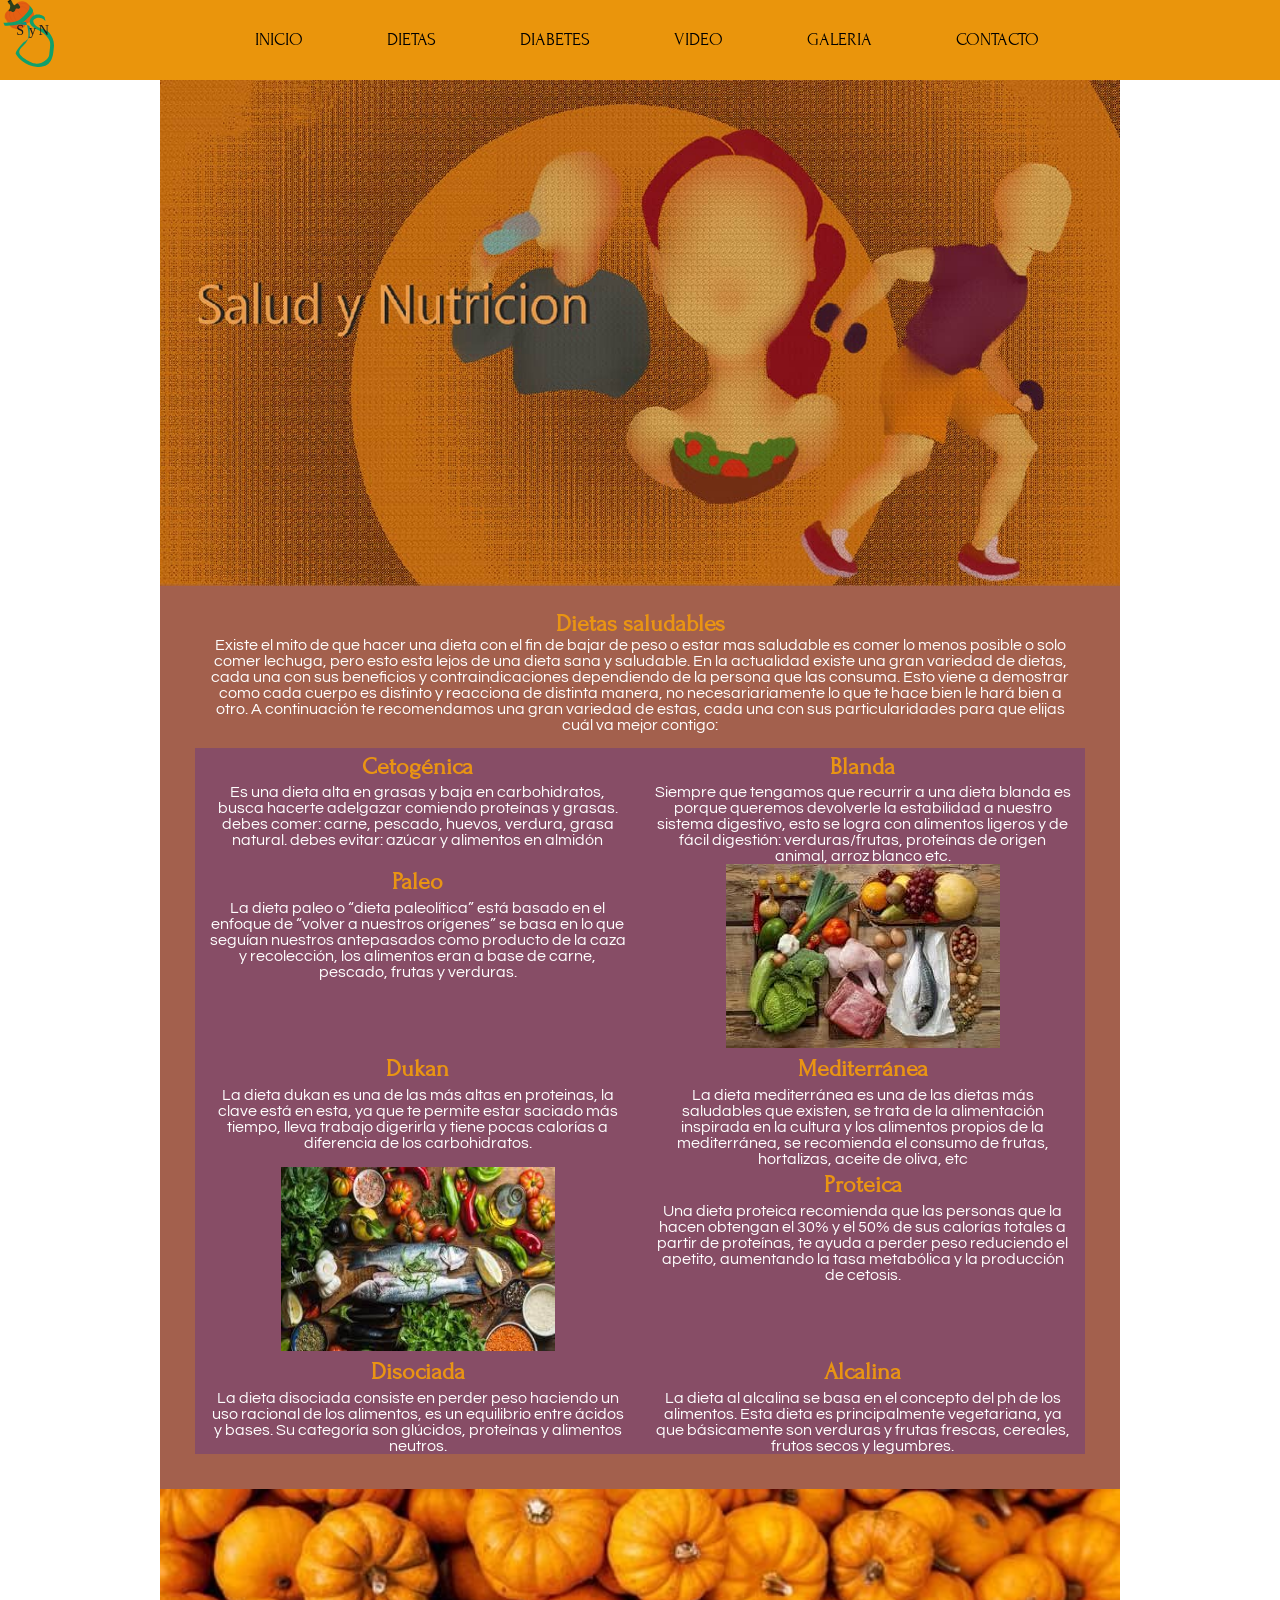
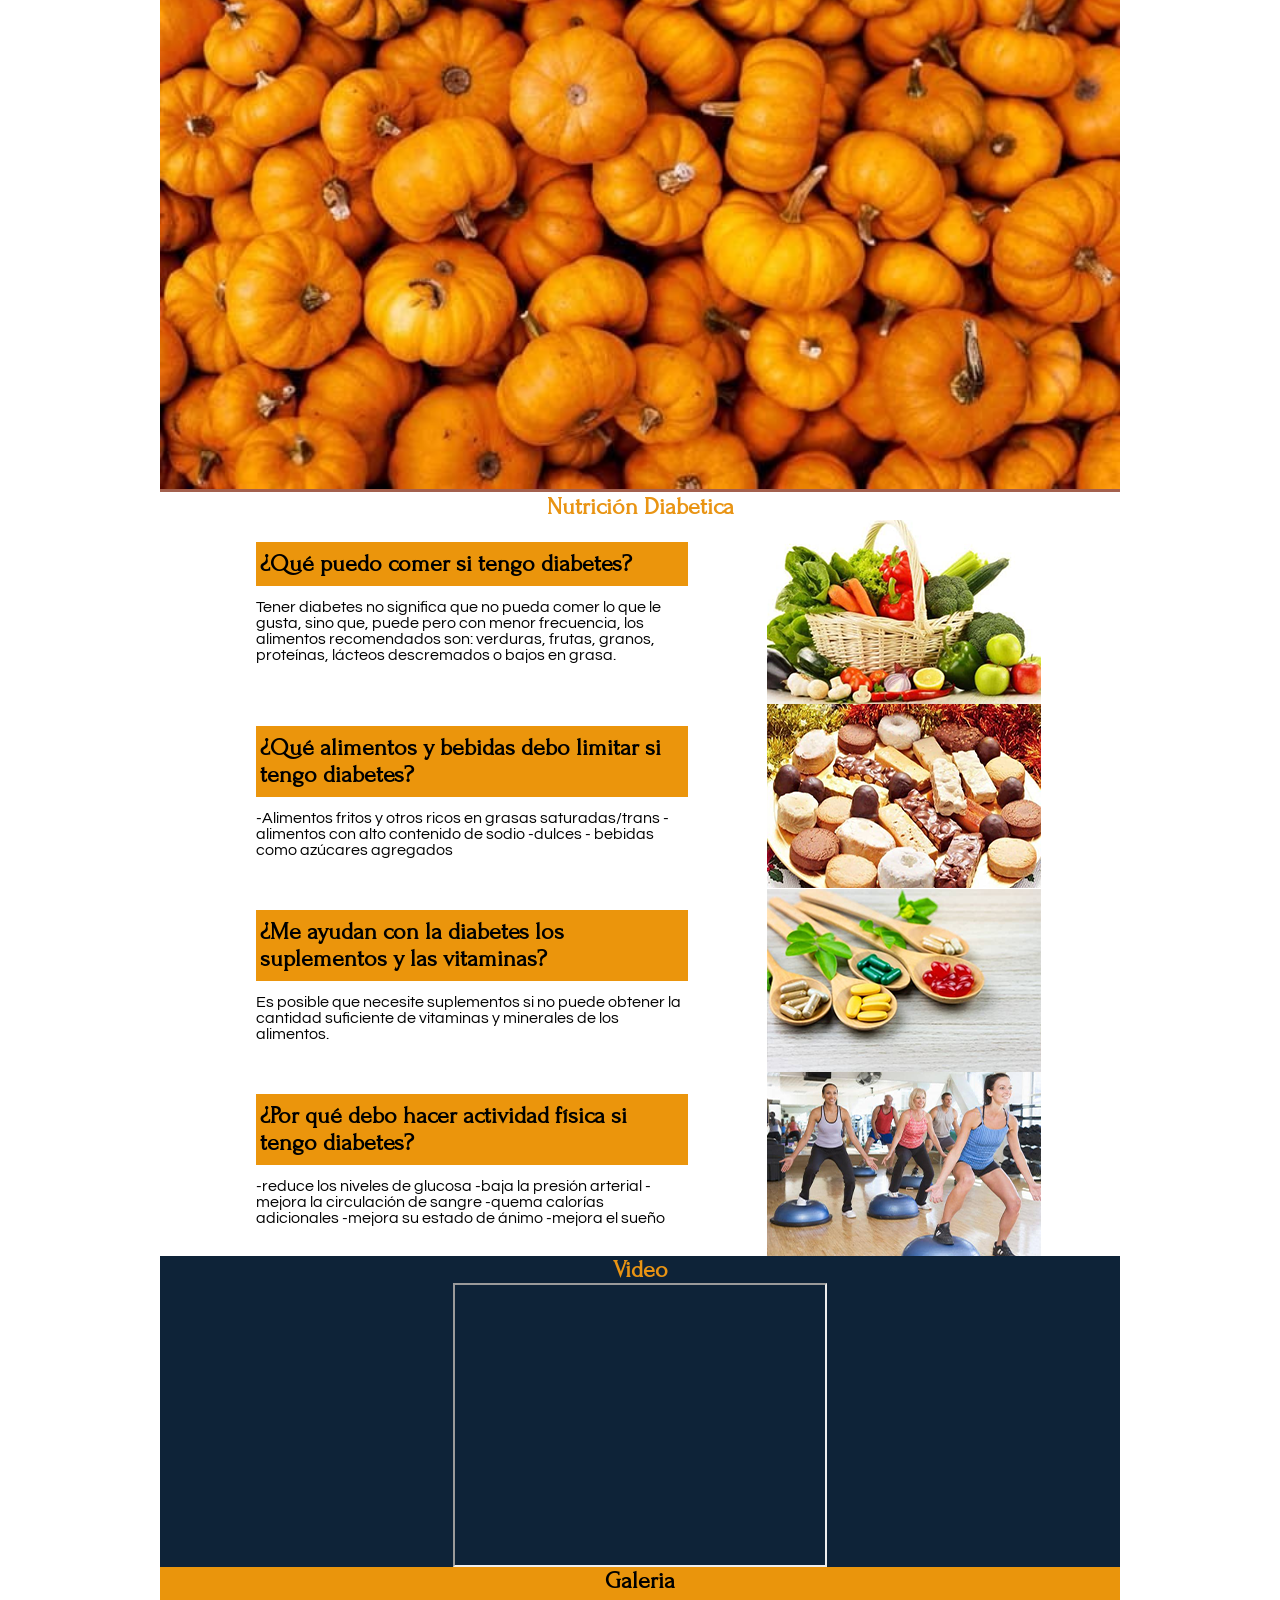
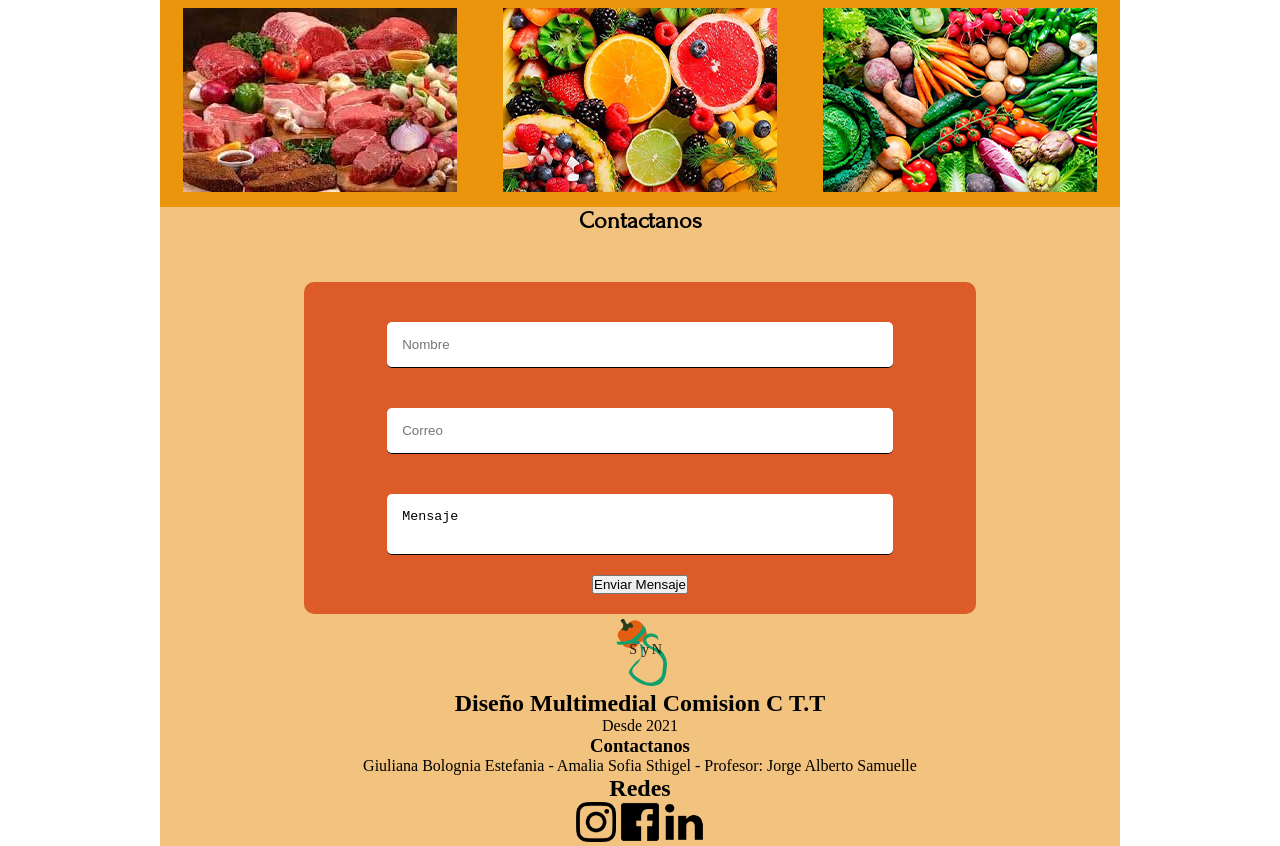
<file: paginas/Salud/index.html>
<!DOCTYPE html>
<html lang="es">

<head>
    <meta charset="UTF-8">
    <meta http-equiv="X-UA-Compatible" content="IE=edge">
    <meta name="viewport" content="width=device-width, initial-scale=1.0">
    <link href="https://necolas.github.io/normalize.css/8.0.1/normalize.css" rel="stylesheet">
    <link rel="stylesheet" href="style.css">
    <link rel="preconnect" href="https://fonts.googleapis.com">
    <link rel="preconnect" href="https://fonts.gstatic.com" crossorigin>
    <link href="https://fonts.googleapis.com/css2?family=Forum&display=swap" rel="stylesheet">
    <link href="https://fonts.googleapis.com/css2?family=Questrial&display=swap" rel="stylesheet">

    <title>Amalia Stchigel - Giuliana Bolognia - DMTC2 - 2021</title>
</head>

<body>

    <div  class="container">
        <div class="contenedor">
            <header id="cabezal">
                <div class="d-flex">
                    <h1><a href="#">
                            <img src="images/loguito.svg" alt="logo" width="54" id="logo" class="img-fluid">
                        </a> </h1>
                    <a class="icono" href="#menu-h">
                        III
                    </a>
                </div>
                <nav id="menu-h">
                    <ul>
                        <li ><a href="index.html">Inicio</a></li>
                        <li ><a href="#Dietas">Dietas Saludables</a></li>
                        <li ><a href="#Nutricion">Nutricion Diabetica</a></li>
                        <li ><a href="#Video" >Video</a></li>
                        <li ><a href="#Galeria">Galeria</a></li>
                        <li ><a href="#Contacto">Contacto</a></li>
                    </ul>
                </nav>
                <h1 id="logo-esc"><a href="#">
                            <img src="images/loguito.svg" alt="logo" width="54" class="logo">
                        </a> </h1>
                <nav id="menu-esc" class="nav">
                    <ul class="nav-menu">
                        <li class="nav-menu-item"><a href="index.html" class="nav-menu-link nav-link">Inicio</a></li>
                        <li class="nav-menu-item"><a href="#Dietas" class="nav-menu-link nav-link">Dietas</a></li>
                        <li class="nav-menu-item"><a href="#Nutricion" class="nav-menu-link nav-link">Diabetes</a></li>
                        <li class="nav-menu-item"><a href="#Video" class="nav-menu-link nav-link">Video</a></li>
                        <li class="nav-menu-item"><a href="#Galeria" class="nav-menu-link nav-link">Galeria</a></li>
                        <li class="nav-menu-item"><a href="#Contacto" class="nav-menu-link nav-link">Contacto</a></li>
                    </ul>
                </nav>
                
                
            </header>
            <picture>
                <img src="images/1er-banner.jpg" alt="banner" width="1233" height="650" id="banner" class="img-fluid">
            </picture>
        </div>
        <section class="center">
            <h1 class="Dietas" id="Dietas">Dietas saludables</h1>
            <p>Existe el mito de que hacer una dieta con el fin de bajar de peso o estar mas saludable
                es comer lo menos posible o solo comer lechuga, pero esto esta lejos de una dieta sana
                y saludable. En la actualidad existe una gran variedad de dietas, cada una con sus beneficios
                y contraindicaciones dependiendo de la persona que las consuma. Esto viene a demostrar
                como cada cuerpo es distinto y reacciona de distinta manera, no necesariariamente lo que
                te hace bien le hará bien a otro. A continuación te recomendamos una gran variedad de
                estas, cada una con sus particularidades para que elijas cuál va mejor contigo:</p>
            <ul class="DietasUl">
                <li>
                    <div>
                        <h2>Cetogénica</h2>
                        <p>Es una dieta alta en grasas y baja en carbohidratos, busca
                            hacerte adelgazar comiendo proteínas y grasas.
                            debes comer: carne, pescado, huevos, verdura, grasa natural.
                            debes evitar: azúcar y alimentos en almidón</p>
                    </div>
                </li>
                <li>
                    <div>
                        <h2>Blanda</h2>
                        <p>Siempre que tengamos que recurrir a una dieta blanda es
                            porque queremos devolverle la estabilidad a nuestro sistema
                            digestivo, esto se logra con alimentos ligeros y de fácil
                            digestión: verduras/frutas, proteínas de origen animal, arroz
                            blanco etc.</p>
                    </div>
                </li>
                <li>
                    <div>
                        <h2>Paleo</h2>
                        <p>La dieta paleo o “dieta paleolítica” está basado en el enfoque
                            de “volver a nuestros orígenes” se basa en lo que seguían
                            nuestros antepasados como producto de la caza y
                            recolección, los alimentos eran a base de carne, pescado,
                            frutas y verduras.</p>
                    </div>
                </li>
                <li>
                    <div>
                        <img src="images/Paleo.jpg" alt="Paleo.jpg" width="274" height="184" class="img-fluid">
                    </div>
                </li>
                <li>
                    <div>
                        <h2>Dukan</h2>
                        <p>La dieta dukan es una de las más altas en proteinas, la clave
                            está en esta, ya que te permite estar saciado más tiempo,
                            lleva trabajo digerirla y tiene pocas calorías a diferencia
                            de los carbohidratos.</p>
                    </div>
                </li>
                <li>
                    <div>
                        <h2>Mediterránea</h2>
                        <p>La dieta mediterránea es una de las dietas más
                            saludables que existen, se trata de la alimentación
                            inspirada en la cultura y los alimentos propios de la
                            mediterránea, se recomienda el consumo de frutas,
                            hortalizas, aceite de oliva, etc</p>
                    </div>
                </li>
                <li>
                    <div>
                    <img src="images/mediterranea.jfif" alt="Mediterránea" width="274" height="184" class="img-fluid">
                    </div>
                </li>
                <li>
                    <div>
                        <h2>Proteica</h2>
                        <p>Una dieta proteica recomienda que las personas
                            que la hacen obtengan el 30% y el 50% de sus
                            calorías totales a partir de proteínas, te ayuda a
                            perder peso reduciendo el apetito, aumentando la
                            tasa metabólica y la producción de cetosis.</p>
                    </div>
                </li>
                <li>
                    <div>
                        <h2>Disociada</h2>
                        <p>La dieta disociada consiste en perder peso haciendo
                            un uso racional de los alimentos, es un equilibrio
                            entre ácidos y bases. Su categoría son glúcidos,
                            proteínas y alimentos neutros.</p>
                    </div>
                </li>
                <li>
                    <div>
                        <h2>Alcalina</h2>
                        <p>La dieta al alcalina se basa en el concepto del ph de
                            los alimentos. Esta dieta es principalmente
                            vegetariana, ya que básicamente son verduras y
                            frutas frescas, cereales, frutos secos y legumbres.</p>
                    </div>
                </li>
            </ul>
        </section>
        <picture>
            <img src="images/2do-banner.jpeg" alt="banner-calabazas" width="1233" height="650" id="banner-2">
        </picture>
        <section>
            <h1 id="Nutricion">Nutrición Diabetica</h1>
            <ul class="Nutricion">
                <li>
                <div>
                        <h2>¿Qué puedo comer si tengo diabetes?</h2>
                        <p>Tener diabetes no significa que no pueda
                            comer lo que le gusta, sino que, puede pero
                            con menor frecuencia, los alimentos recomendados
                            son: verduras, frutas, granos, proteínas, lácteos descremados
                            o bajos en grasa.</p>
                    </div>
                </li>
                <li>
                    <div>
                        <img src="images/nutricion-vegetales.png" alt="nutricion-vegetales" width="274" height="184" class="img-fluid">
                    </div>
                </li>
                <li>
                    <div>
                        <h2>¿Qué alimentos y bebidas debo limitar
                            si tengo diabetes?</h2>
                            <p>-Alimentos fritos y otros ricos en grasas saturadas/trans
                                -alimentos con alto contenido de sodio
                                -dulces
                                - bebidas como azúcares agregados</p>
                    </div>
                </li>
                <li>
                <div>
                    <img src="images/nutricion-dulces.png" alt="nutricion-dulces" width="274" height="184" class="img-fluid">
                </div>
                </li>
                <li>
                    <div>
                        <h2>¿Me ayudan con la diabetes los
                            suplementos y las vitaminas?</h2>
                            <p>Es posible que necesite suplementos si no puede
                                obtener la cantidad suficiente de vitaminas y minerales
                                de los alimentos.</p>
                    </div>
                </li>
                <li>
                    <div>
                        <img src="images/nutricion-vitaminas.png" alt="nutricion-vitaminas" width="274" height="184" class="img-fluid">
                    </div>
                </li>
                <li>
                    <div>
                        <h2>¿Por qué debo hacer actividad física si
                            tengo diabetes?</h2>
                            <p>-reduce los niveles de glucosa
                                -baja la presión arterial
                                -mejora la circulación de sangre
                                -quema calorías adicionales
                                -mejora su estado de ánimo
                                -mejora el sueño</p>
                    </div>
                </li>
                <li>
                    <div>
                        <img src="images/nutricion-gimnasia.png" alt="nutricion-gimnasia" width="274" height="184" class="img-fluid">
                    </div>
                </li>
            </ul>
        </section>
        <aside>
            <h1 id="Video">Video</h1>
            <iframe width="374" height="284" src="https://www.youtube.com/embed/nj168qvxJzg" title="YouTube video player"  allow="accelerometer; autoplay; clipboard-write; encrypted-media; gyroscope; picture-in-picture" allowfullscreen></iframe>
        </aside>
        <section class="galeriasec">
            <h1 id="Galeria">Galeria</h1>
            <ul class="galeria">
                <li>
                    <div>
                        <a href="images/carne.jpeg" target="_blank"><img src="images/carne.jpeg" alt="carne" width="274" height="184" class="img-fluid"></a>
                    </div>
                </li>
                <li>
                    <div>
                        <a href="images/frutas.png" target="_blank"><img src="images/frutas.png" alt="frutas" width="274" height="184" class="img-fluid"></a>
                    </div>
                </li>
                <li>
                    <div>
                        <a href="images/vegetales.png" target="_blank"><img src="images/vegetales.png" alt="vegetales" width="274" height="184" class="img-fluid"></a>
                    </div>
                </li>
            </ul>
        </section>
        <div class="contacto">
            <h2 id="Contacto">Contactanos</h2>
            <form>
                <input type="text" value="" placeholder="Nombre">
                <input type="text" value="" placeholder="Correo">
                <textarea name="Mensaje">Mensaje</textarea>
                <button>Enviar Mensaje</button>
            </form>
        </div>
        <footer>
            <img src="images/loguito.svg" alt="logo.png" width="60" height="72" class="img-fluid" id="logo-2">
            <h2>Diseño Multimedial Comision C T.T</h2>
            <p>Desde 2021</p>
            <div>
                <h3>Contactanos</h3>
                <p>Giuliana Bolognia Estefania - Amalia Sofia Sthigel - Profesor: Jorge Alberto Samuelle</p>
                
            </div>
            
            <div class="redes">
                <h2>Redes</h2>
                <a href="https://www.instagram.com/nutricion.salud.arg/?hl=es-la"><img src="images/instagram.png" alt="instagram" width="40" height="40" class="img-fluid"></a>
                <a href="https://es-la.facebook.com/NutricionSaludable.Revista"><img src="images/facebook.png" alt="facebook" width="40" height="40" class="img-fluid"></a>
                <a href="https://ar.linkedin.com/in/licpaulagiani"><img src="images/linkedin.png" alt="linkedin" width="40" height="40" class="img-fluid"></a>
            </div>
        </footer>
    </div>
</body>

</html>
</file>
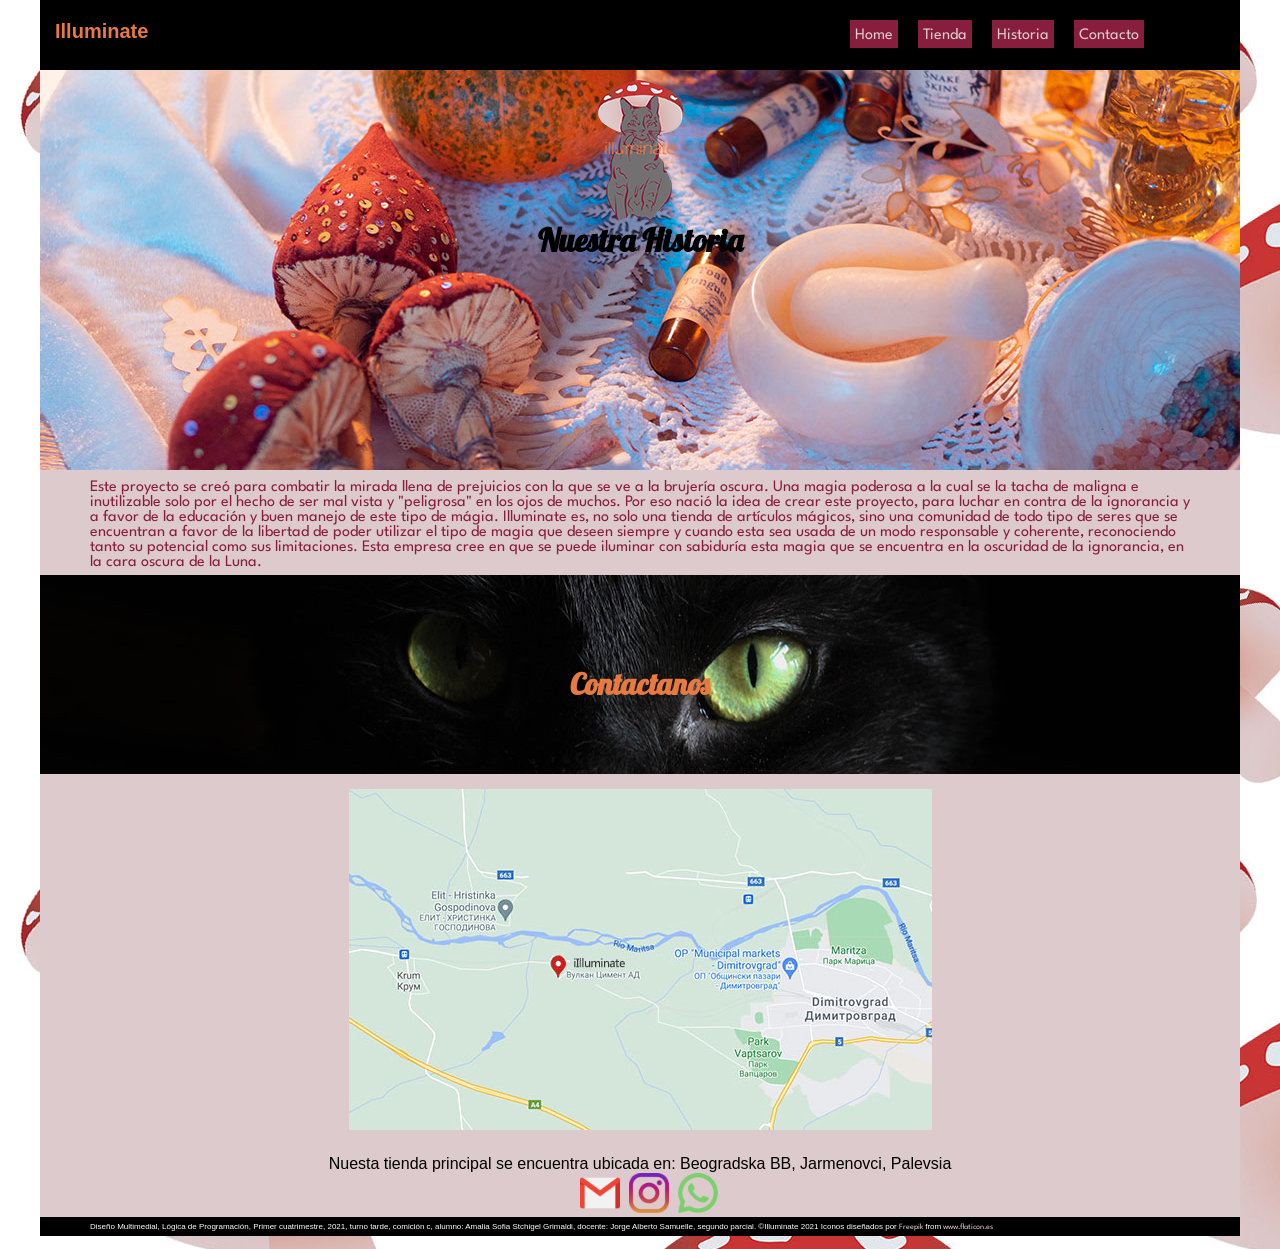
<file: paginas/Illuminate/Historia.html>
<!DOCTYPE html>
<html lang="es">

<head>
    <meta charset="UTF-8">
    <meta http-equiv="X-UA-Compatible" content="IE=edge">
    <meta name="viewport" content="width=device-width, initial-scale=1.0">
    <title>Illuminate - Home</title>
    <link rel="stylesheet" href="css/style.css">
    <link rel="preconnect" href="https://fonts.googleapis.com">
    <link rel="preconnect" href="https://fonts.gstatic.com" crossorigin>
    <link href="https://fonts.googleapis.com/css2?family=Spartan:wght@200&display=swap" rel="stylesheet">
    <link rel="preconnect" href="https://fonts.googleapis.com">
    <link rel="preconnect" href="https://fonts.gstatic.com" crossorigin>
    <link href="https://fonts.googleapis.com/css2?family=Lobster&display=swap" rel="stylesheet">
</head>

<body>
    <div class="contenedor">
        <header>
            <nav>
                <a href="index.html">
                    <h1 class="Fuente-Logo-2">Illuminate</h1>
                </a>

                <ul class="barra-nav">
                    <li><a href="#Contacto">Contacto</a></li>
                    <li><a href="Historia.html">Historia</a></li>
                    <li><a href="index.html#Tienda">Tienda</a></li>
                    <li><a href="index.html">Home</a></li>
                    
                    
                    
                </ul>
            </nav>


            <div class="header-historia">
                <div>
                    <img src="img/logo/Logo-illuminate.png" alt="Illuminate" width="85" height="140" class="logo">
                </div>
                <h1 id="Nuestra-Historia" class="centrado">Nuestra Historia</h1>
            </div>
        </header>
        <div class="fondo-color">
            <main>



                <section>

                    <p class="historia"> Este proyecto se creó para combatir la mirada llena de prejuicios con la que se
                        ve a la brujería
                        oscura.
                        Una magia poderosa a la cual se la tacha de maligna e inutilizable solo por el hecho de ser mal
                        vista y "peligrosa" en los ojos de muchos.
                        Por eso nació la idea de crear este proyecto, para luchar en contra de la ignorancia y a favor
                        de la educación y buen manejo de este tipo de mágia.
                        Illuminate es, no solo una tienda de artículos mágicos, sino una comunidad de todo tipo de seres
                        que se encuentran a favor de la libertad de poder utilizar el tipo de magia
                        que deseen siempre y cuando esta sea usada de un modo responsable y coherente, reconociendo
                        tanto su potencial como sus limitaciones.
                        Esta empresa cree en que se puede iluminar con sabiduría esta magia que se encuentra en la
                        oscuridad de la ignorancia, en la cara oscura de la Luna. </p>
                </section>
            </main>
            <section>
                <div class="fondo-contacto">
                    <h1 id="Contacto" class="contactanos">Contactanos</h1>
                </div>


                <figure>
                    <img src="img/contacto/mapa.jpg" alt="mapa" width="583" height="341" class="mapa">
                    <figcaption class="lugar">Nuesta tienda principal se encuentra ubicada en: Beogradska BB,
                        Jarmenovci, Palevsia</figcaption>
                </figure>
                
                <ul class="contacto">
                    <li><a href="mailto:illuminate.amalia@gmail.com" class="mail"><img src="img/contacto/gmail.png" alt="gmail-logo" width="40" height="40"></a></li>
                    <li><a href="https://www.instagram.com/iluminantria/"><img src="img/contacto/instagram.png" alt="instagram-logo" width="40" height="40"></a></li>
                    <li><a href="https://wa.link/5psdwn"><img src="img/contacto/whatsapp.png" alt="whatsapp-logo" width="40" height="40"></a></li>
                </ul>
            </section>
        </div>


        <footer>
            <p>Diseño Multimedial, Lógica de Programación, Primer cuatrimestre, 2021, turno tarde, comición c, alumno:
                Amalia Sofia Stchigel Grimaldi, docente: Jorge Alberto Samuelle, segundo parcial. ©Illuminate 2021 
                    Iconos diseñados por <a href="https://www.freepik.com" title="Freepik">Freepik</a> from <a
                        href="https://www.flaticon.es/" title="Flaticon">www.flaticon.es</a> </p>
        </footer>
    </div>
</body>

</html>
</file>
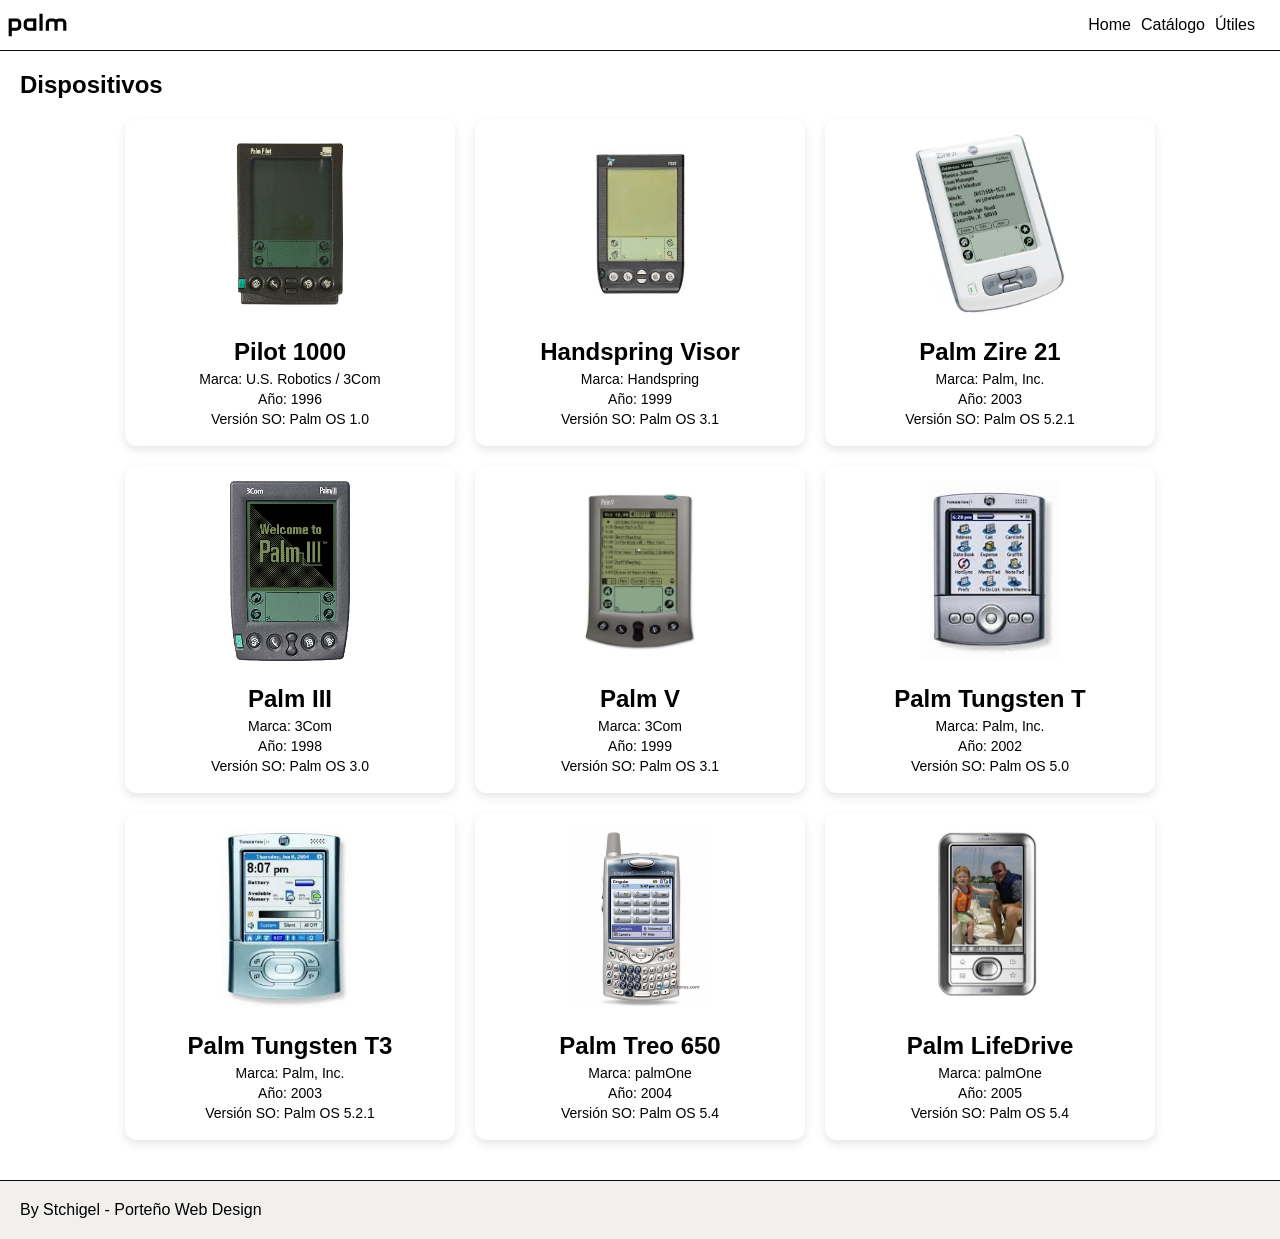
<file: paginas/Palm/catalogo.html>
<!DOCTYPE html>
<html lang="en">

<head>
    <meta charset="UTF-8">
    <meta name="viewport" content="width=device-width, initial-scale=1.0">
    <title>Palm - Catálogo</title>
    <link rel="stylesheet" href="css/style.css">
</head>

<body>
    <header>
        <img src="img/Palm,_Inc.-Logo.wine.svg" alt="" width="auto" height="50px">
        <ul id="links">
            <li>
                <a href="index.html">Home</a>
            </li>
            <li>
                <a href="catalogo.html">Catálogo</a>
            </li>
            <li>
                <a href="utiles.html">Útiles</a>
            </li>
        </ul>
    </header>
    <main>
        <section id="catalogo">
            <h1>Dispositivos</h1>
            <div id="lista-disp">
                <div class="disp">
                    <img src="img/Palm_Pilot_1000.png" alt="">
                    <h2>Pilot 1000</h2>
                    <p>Marca: U.S. Robotics / 3Com</p>
                    <p>Año: 1996</p>
                    <p>Versión SO: Palm OS 1.0</p>
                </div>

                <div class="disp">
                    <img src="img/visor.jpg" alt="">
                    <h2>Handspring Visor</h2>
                    <p>Marca: Handspring</p>
                    <p>Año: 1999</p>
                    <p>Versión SO: Palm OS 3.1</p>
                </div>

                <div class="disp">
                    <img src="img/zire21.jpg" alt="">
                    <h2>Palm Zire 21</h2>
                    <p>Marca: Palm, Inc.</p>
                    <p>Año: 2003</p>
                    <p>Versión SO: Palm OS 5.2.1</p>
                </div>

                <div class="disp">
                    <img src="img/palm_iii.jpg" alt="">
                    <h2>Palm III</h2>
                    <p>Marca: 3Com</p>
                    <p>Año: 1998</p>
                    <p>Versión SO: Palm OS 3.0</p>
                </div>

                <div class="disp">
                    <img src="img/palm_v.jpg" alt="">
                    <h2>Palm V</h2>
                    <p>Marca: 3Com</p>
                    <p>Año: 1999</p>
                    <p>Versión SO: Palm OS 3.1</p>
                </div>

                <div class="disp">
                    <img src="img/tungsten_t.jpg" alt="">
                    <h2>Palm Tungsten T</h2>
                    <p>Marca: Palm, Inc.</p>
                    <p>Año: 2002</p>
                    <p>Versión SO: Palm OS 5.0</p>
                </div>

                <div class="disp">
                    <img src="img/tungsten_t3.jpg" alt="">
                    <h2>Palm Tungsten T3</h2>
                    <p>Marca: Palm, Inc.</p>
                    <p>Año: 2003</p>
                    <p>Versión SO: Palm OS 5.2.1</p>
                </div>

                <div class="disp">
                    <img src="img/treo_650.jpg" alt="">
                    <h2>Palm Treo 650</h2>
                    <p>Marca: palmOne</p>
                    <p>Año: 2004</p>
                    <p>Versión SO: Palm OS 5.4</p>
                </div>

                <div class="disp">
                    <img src="img/lifedrive.jpg" alt="">
                    <h2>Palm LifeDrive</h2>
                    <p>Marca: palmOne</p>
                    <p>Año: 2005</p>
                    <p>Versión SO: Palm OS 5.4</p>
                </div>
            </div>
        </section>
    </main>
    <footer>
        <p>By Stchigel - Porteño Web Design</p>
    </footer>
</body>

</html>
</file>
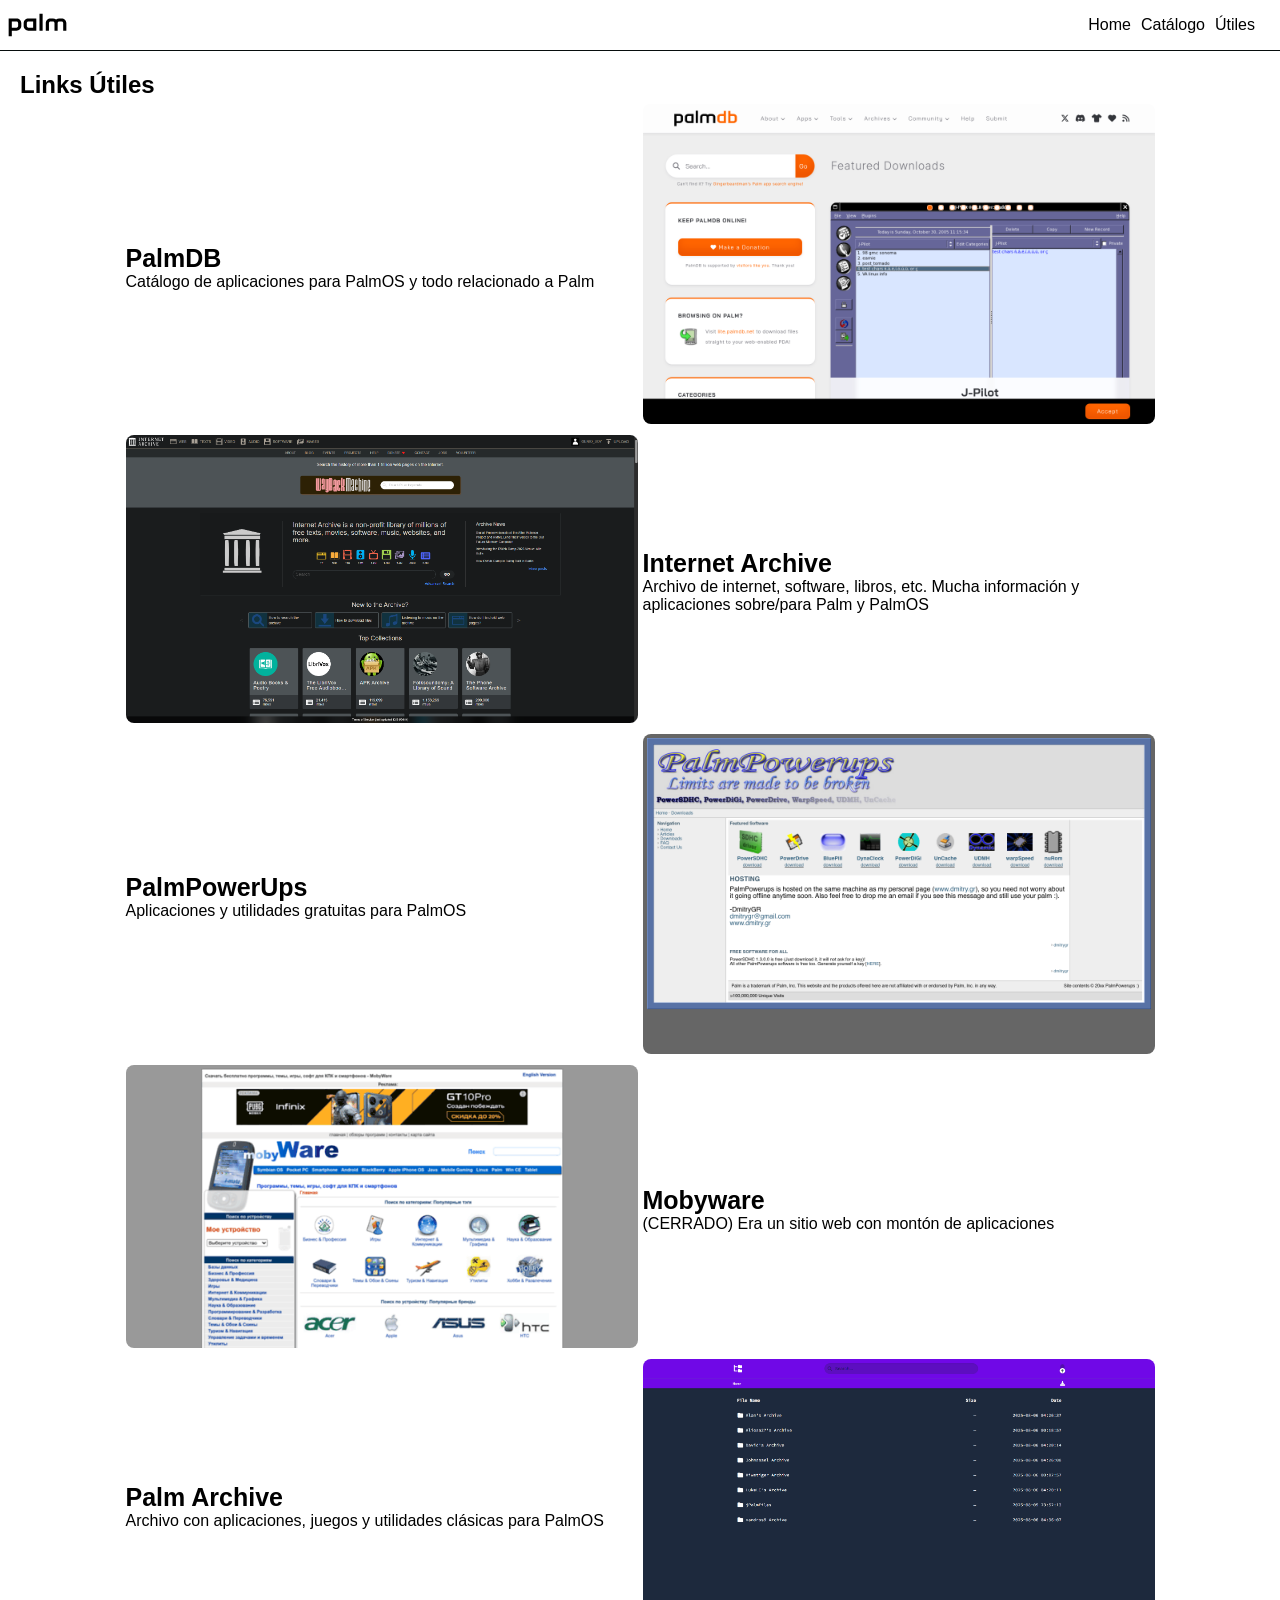
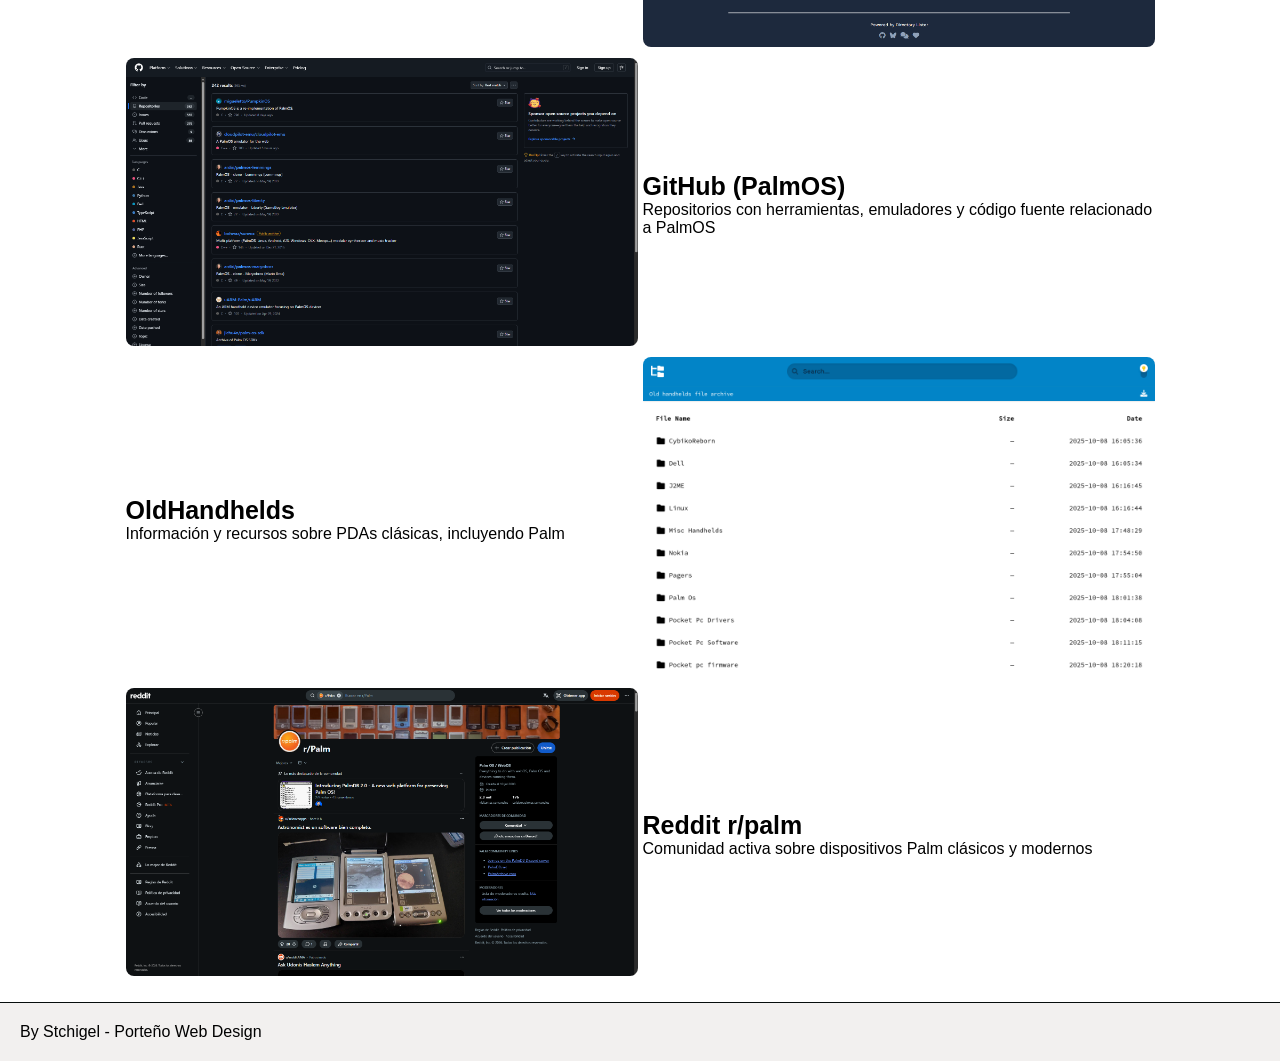
<file: paginas/Palm/utiles.html>
<!DOCTYPE html>
<html lang="en">

<head>
    <meta charset="UTF-8">
    <meta name="viewport" content="width=device-width, initial-scale=1.0">
    <title>Palm - Útiles</title>
    <link rel="stylesheet" href="css/style.css">
</head>

<body>
    <header>
        <img src="img/Palm,_Inc.-Logo.wine.svg" alt="" width="auto" height="50px">
        <ul id="links">
            <li>
                <a href="index.html">Home</a>
            </li>
            <li>
                <a href="catalogo.html">Catálogo</a>
            </li>
            <li>
                <a href="utiles.html">Útiles</a>
            </li>
        </ul>
    </header>
    <main>
        <section id="utiles">
            <h1>Links Útiles</h1>
            <ul>
                <li>
                    <div class="sitio-texto">
                        <a href="https://www.palmdb.net">PalmDB</a>
                        <p>Catálogo de aplicaciones para PalmOS y todo relacionado a Palm</p>
                    </div>

                    <a href="https://www.palmdb.net"><img src="img/sitios/palmdb.png" alt="PalmDB"></a>
                </li>
                <li>
                    <a href="https://archive.org"><img src="img/sitios/archive.png" alt="Internet Archive"></a>

                    <div class="sitio-texto">
                        <a href="https://archive.org">Internet Archive</a>
                        <p>Archivo de internet, software, libros, etc. Mucha información y aplicaciones sobre/para Palm y PalmOS</p>
                    </div>
                </li>
                <li>
                    <div class="sitio-texto">
                        <a href="https://palmpowerups.com/">PalmPowerUps</a>
                        <p>Aplicaciones y utilidades gratuitas para PalmOS</p>
                    </div>

                    <a href="https://palmpowerups.com/"><img src="img/sitios/palmpowerups.png" alt="PalmPowerUps"></a>
                </li>
                <li>
                    <a href="https://www.mobyware.org/"><img src="img/sitios/mobyware.webp" alt="Mobyware"></a>

                    <div class="sitio-texto">
                        <a href="https://www.mobyware.org/">Mobyware</a>
                        <p>(CERRADO) Era un sitio web con montón de aplicaciones</p>
                    </div>
                </li>
                <li>
                    <div class="sitio-texto">
                        <a href="http://www.palmarchive.com/">Palm Archive</a>
                        <p>Archivo con aplicaciones, juegos y utilidades clásicas para PalmOS</p>
                    </div>

                    <a href="http://www.palmarchive.com/"><img src="img/sitios/palmarchive.png" alt="Palm Archive"></a>
                </li>
                <li>
                    <a href="https://github.com/search?q=palmos"><img src="img/sitios/github.png" alt="GitHub (PalmOS)"></a>

                    <div class="sitio-texto">
                        <a href="https://github.com/search?q=palmos">GitHub (PalmOS)</a>
                        <p>Repositorios con herramientas, emuladores y código fuente relacionado a PalmOS</p>
                    </div>
                </li>
                <li>
                    <div class="sitio-texto">
                        <a href="https://www.oldhandhelds.com/">OldHandhelds</a>
                        <p>Información y recursos sobre PDAs clásicas, incluyendo Palm</p>
                    </div>

                    <a href="https://www.oldhandhelds.com/"><img src="img/sitios/oldhandhelds.png" alt="OldHandhelds"></a>
                </li>
                <li>
                    <a href="https://www.reddit.com/r/palm/"><img src="img/sitios/redditrpalm.png" alt="Reddit r/palm"></a>

                    <div class="sitio-texto">
                        <a href="https://www.reddit.com/r/palm/">Reddit r/palm</a>
                        <p>Comunidad activa sobre dispositivos Palm clásicos y modernos</p>
                    </div>
                </li>
            </ul>
        </section>
    </main>
    <footer>
        <p>By Stchigel - Porteño Web Design</p>
    </footer>
</body>
</html>
</file>
<file: css/style.css>
:root {
    --bg: #0f0f0f;
    --surface: #141414;
    --text: #ebebeb;
    --muted: #444;
    --border: #1e1e1e;
    --accent: #90caf9;
}

*, *::before, *::after {
    box-sizing: border-box;
    margin: 0;
    padding: 0;
    scrollbar-width: thin;
    scrollbar-color: var(--muted) transparent;
}

::-webkit-scrollbar {
    width: 4px;
    height: 4px;
}

::-webkit-scrollbar-track {
    background: transparent;
}

::-webkit-scrollbar-thumb {
    background: var(--muted);
    border-radius: 99px;
    transition: background 0.2s;
}

::-webkit-scrollbar-thumb:hover {
    background: var(--accent);
}

@font-face {
    font-family: terminalF4;
    src: url(../fonts/Terminal\ F4.ttf);
}

html, body {
    height: 100%;
    overflow: hidden;
}

body {
    background: var(--bg);
    color: var(--text);
    font-family: 'Space Grotesk', sans-serif;
    line-height: 1.5;
}

/* ── Typing cursor ── */
.terminal {
    font-family: terminalF4;
    color: yellowgreen;
}

.blink {
    animation: blink 0.5s infinite;
}

@keyframes blink {
    to { opacity: 0; }
}

/* ── Root layout ── */
.layout {
    display: flex;
    height: 100vh;
    overflow: hidden;
}

/* ── Language switcher ── */
.lang-switch {
    position: fixed;
    top: 1.25rem;
    right: 1.5rem;
    z-index: 30;
    color: var(--accent);
    text-decoration: none;
    font-size: 0.78rem;
    font-weight: 600;
    letter-spacing: 0.04em;
    padding: 0.35rem 0.75rem;
    border: 1px solid rgba(144, 202, 249, 0.28);
    border-radius: 6px;
    background: rgba(144, 202, 249, 0.05);
    transition: background 0.2s, border-color 0.2s;
}

.lang-switch:hover {
    background: rgba(144, 202, 249, 0.12);
    border-color: var(--accent);
}

/* ════════════════════════════════
   LEFT — scroll-snap roller
   ════════════════════════════════ */
.sidebar {
    width: 42%;
    height: 100vh;
    overflow-y: scroll;
    scroll-snap-type: y mandatory;
    scrollbar-width: none;
    /* fade items out toward the top and bottom edges */
    mask-image: linear-gradient(
        to bottom,
        transparent 0%,
        black 22%,
        black 78%,
        transparent 100%
    );
    -webkit-mask-image: linear-gradient(
        to bottom,
        transparent 0%,
        black 22%,
        black 78%,
        transparent 100%
    );
}

.sidebar::-webkit-scrollbar {
    display: none;
}

/* ── Scroll hint ── */
.scroll-hint {
    position: fixed;
    bottom: 2rem;
    left: calc(21% - 0.75rem); /* centered on the sidebar */
    color: var(--accent);
    font-size: 1.2rem;
    opacity: 0.7;
    pointer-events: none;
    will-change: opacity;
    transition: opacity 0.6s ease;
    z-index: 10;
}

.scroll-hint.hidden {
    opacity: 0;
}

.nav-list {
    list-style: none;
    /* top/bottom padding so first and last items can scroll to center */
    padding-block: 50vh;
    padding-inline: 2rem;
    display: flex;
    flex-direction: column;
    align-items: center;
}

.nav-item {
    scroll-snap-align: center;
    width: 100%;
    padding: 1.1rem 0;
    cursor: pointer;
    text-align: center;
    /* JS drives opacity/transform live; will-change avoids repaint */
    will-change: opacity, transform;
    /* short transition smooths the snap "landing" */
    transition: opacity 0.25s ease, transform 0.25s ease;
}

/* Title item ─ big typing animation */
.nav-title {
    padding: 2rem 0;
}

.hero-title {
    font-size: 2.75rem;
    font-weight: 700;
    line-height: 1.15;
}

/* Section headers */
.nav-section {
    font-size: 0.68rem;
    font-weight: 600;
    letter-spacing: 0.16em;
    text-transform: uppercase;
    color: var(--accent);
}

/* Project items */
.nav-project {
    font-size: 1.05rem;
    font-weight: 400;
}

/* ── Divider ── */
.divider {
    width: 1px;
    height: 100vh;
    flex-shrink: 0;
    background: var(--border);
}

/* ════════════════════════════════
   RIGHT — content panels
   ════════════════════════════════ */
.content {
    flex: 1;
    height: 100vh;
    background: transparent;
    position: relative;
    overflow: hidden;
}

.panel {
    position: absolute;
    inset: 0;
    display: flex;
    flex-direction: column;
    justify-content: center;
    padding: 3.5rem 4rem;
    opacity: 0;
    pointer-events: none;
    /* WAAPI drives all enter/exit animations */
}

.panel.active {
    opacity: 1;
    pointer-events: all;
}

/* ── Intro panel ── */
.hero-subtitle {
    font-size: 1.7rem;
    font-weight: 300;
    color: #888;
    line-height: 1.55;
}

/* ── Section panels (tech blobs) ── */
.panel-title {
    font-size: 1.4rem;
    font-weight: 600;
    margin-bottom: 1.5rem;
}

.tecnologias {
    display: flex;
    flex-wrap: wrap;
    gap: 0.5rem;
    list-style: none;
}

.tecnologias li {
    padding: 0.35rem 0.9rem;
    border-radius: 20px;
    font-size: 0.82rem;
    font-weight: 500;
    background: rgba(144, 202, 249, 0.07);
    border: 1px solid rgba(144, 202, 249, 0.22);
    color: var(--accent);
}

/* ── About panels ── */
.about-entry + .about-entry {
    margin-top: 2rem;
    padding-top: 2rem;
    border-top: 1px solid var(--border);
}

.about-entry {
    display: flex;
    flex-direction: column;
    gap: 0.6rem;
    max-width: 560px;
}

.about-meta {
    display: flex;
    align-items: center;
    gap: 0.75rem;
}

.about-date {
    font-size: 0.82rem;
    color: var(--accent);
    font-weight: 500;
}

.about-tag {
    font-size: 0.75rem;
    padding: 0.2rem 0.65rem;
    border-radius: 20px;
    background: rgba(144, 202, 249, 0.07);
    border: 1px solid rgba(144, 202, 249, 0.22);
    color: var(--accent);
}

.about-entry h3 {
    font-size: 1.15rem;
    font-weight: 600;
}

.about-entry p {
    color: rgba(235, 235, 235, 0.7);
    line-height: 1.6;
    font-size: 0.92rem;
}

/* ── Curiosidades panel (hover tooltips) ── */
.tooltip-text {
    max-width: 560px;
    color: rgba(235, 235, 235, 0.85);
    line-height: 1.75;
}

.tooltip-term {
    position: relative;
    color: var(--accent);
    font-weight: 500;
    cursor: help;
    border-bottom: 1px dashed var(--accent);
}

.tooltip-popup {
    /* positioned via JS (left/top in px) and appended to <body>, so it always
       renders above the sidebar instead of being clipped/covered by it */
    position: fixed;
    left: 0;
    top: 0;
    width: 260px;
    background: var(--surface);
    border: 1px solid var(--border);
    border-radius: 10px;
    padding: 0.9rem;
    box-shadow: 0 16px 32px rgba(0, 0, 0, 0.5);
    opacity: 0;
    visibility: hidden;
    pointer-events: none;
    transform: translate(-50%, calc(-100% + 6px));
    transition: opacity 0.2s ease, transform 0.2s ease;
    z-index: 500;
}

.tooltip-popup::after {
    content: '';
    position: absolute;
    top: 100%;
    left: 50%;
    transform: translateX(-50%);
    border: 6px solid transparent;
    border-top-color: var(--surface);
}

.tooltip-popup img {
    display: block;
    width: 100%;
    aspect-ratio: 16 / 9;
    object-fit: cover;
    border-radius: 6px;
    margin-bottom: 0.6rem;
}

.tooltip-popup .tooltip-caption {
    display: block;
    font-size: 0.82rem;
    font-weight: 400;
    color: rgba(235, 235, 235, 0.75);
    line-height: 1.5;
}

.tooltip-popup.tooltip-visible {
    opacity: 1;
    visibility: visible;
    transform: translate(-50%, -100%);
    pointer-events: auto;
}

/* ── Project panels ── */
.project-content {
    display: flex;
    gap: 2.5rem;
    align-items: flex-start;
}

.project-img {
    width: 52%;
    aspect-ratio: 16 / 9;
    object-fit: cover;
    object-position: top;
    border-radius: 8px;
    border: 1px solid var(--border);
    flex-shrink: 0;
}

.project-img.centrado {
    object-position: center;
}

.project-info {
    flex: 1;
    display: flex;
    flex-direction: column;
    gap: 1rem;
}

.project-info h3 {
    font-size: 1.4rem;
    font-weight: 600;
}

.project-info p {
    font-size: 0.95rem;
    color: #888;
    line-height: 1.65;
}

.btn-ver {
    display: inline-flex;
    align-items: center;
    gap: 0.4rem;
    color: var(--accent);
    text-decoration: none;
    font-size: 0.875rem;
    font-weight: 500;
    border: 1px solid rgba(144, 202, 249, 0.28);
    border-radius: 6px;
    padding: 0.45rem 1rem;
    width: fit-content;
    transition: background 0.2s, border-color 0.2s;
}

.btn-ver:hover {
    background: rgba(144, 202, 249, 0.09);
    border-color: var(--accent);
}

/* ── Contact panel ── */
.lista-contacto {
    list-style: none;
    display: flex;
    flex-direction: column;
    gap: 0.75rem;
    max-width: 360px;
}

.lista-contacto li a {
    display: flex;
    align-items: center;
    gap: 0.75rem;
    padding: 0.875rem 1.25rem;
    background: rgba(255, 255, 255, 0.03);
    border: 1px solid var(--border);
    border-radius: 8px;
    color: var(--text);
    text-decoration: none;
    transition: border-color 0.2s, color 0.2s, background 0.2s;
}

.lista-contacto li a i {
    font-size: 1.2rem;
    color: var(--accent);
}

.lista-contacto li a:hover {
    border-color: var(--accent);
    color: var(--accent);
    background: rgba(144, 202, 249, 0.06);
}

/* ════════════════════════════════
   MOBILE — stacked layout
   ════════════════════════════════ */
@media (max-width: 768px) {
    html, body {
        overflow: hidden;
    }

    .layout {
        flex-direction: column;
    }

    /* Top: nav roller */
    .sidebar {
        width: 100%;
        height: 28vh;
        /* re-center mask for shorter vertical space */
        mask-image: linear-gradient(
            to bottom,
            transparent 0%,
            black 18%,
            black 82%,
            transparent 100%
        );
        -webkit-mask-image: linear-gradient(
            to bottom,
            transparent 0%,
            black 18%,
            black 82%,
            transparent 100%
        );
    }

    .nav-list {
        /* padding ≈ half of 28vh so first/last items can reach center */
        padding-block: 13vh;
    }

    .lang-switch {
        top: 0.6rem;
        right: 0.75rem;
        font-size: 0.7rem;
        padding: 0.25rem 0.6rem;
    }

    /* Horizontal divider */
    .divider {
        width: 100%;
        height: 1px;
    }

    /* Bottom: content panels */
    .content {
        flex: 1;
        height: auto;
    }

    .panel {
        padding: 2rem 1.75rem;
    }

    .hero-title {
        font-size: 2rem;
    }

    .hero-subtitle {
        font-size: 1.2rem;
    }

    /* Stack image above text in project panels */
    .project-content {
        flex-direction: column;
        gap: 1.25rem;
        overflow-y: auto;
    }

    .project-img {
        width: 100%;
    }

    .lista-contacto {
        max-width: 100%;
    }

    /* Tooltip popups: keep them on-screen and readable on narrow viewports */
    .tooltip-popup {
        width: 78vw;
        max-width: 300px;
    }

    .scroll-hint {
        bottom: auto;
        top: calc(28vh - 2rem);
        left: 50%;
        transform: translateX(-50%);
    }
}

/* ════════════════════════════════
   WEBRING WIDGET — floating badge
   ════════════════════════════════ */
#webring-widget {
    position: fixed;
    right: 1.25rem;
    bottom: 1.25rem;
    width: 90px;
    z-index: 999;
    filter: drop-shadow(0 4px 12px rgba(0, 0, 0, 0.5));
}

@media (max-width: 768px) {
    #webring-widget {
        width: 70px;
        right: 0.75rem;
        bottom: 0.75rem;
    }
}
</file>
<file: paginas/Illuminate/css/style.css>
* {
    margin: 0;
    padding: 0;
}

a {
    text-decoration: none;
    font-family: 'Spartan', sans-serif;
    color: #ddcacc;

}

ul {
    list-style-type: none;
    padding: 0;
    margin: 0;
}




.contenedor {
    width: 1200px;
    margin: 0 auto;
    padding: 1% 16px;

}

.contenedor {
    padding-top: 0;
    margin-top: 0;
}

.bazar {
    
    justify-content: space-between;
}

.bazar li {
    margin-top: 10px;
    margin-bottom: 10px;

}

.bazar li span {
    
    display: block;
}

.barra-nav {
    
    margin-left: 800px;

    top: 0;
    padding-top: 20px;
    padding-bottom: 20px;
    position: fixed
}

.logo {
    padding-top: 10px;
    margin-left: auto;
    margin-right: auto;
    display: block;
}


nav {
    background-color: black;
    top: 0;
    height: 70px;



}

.barra-nav li {
    margin-left: 10px;
    margin-right: 10px;
    background-color: #881e3e;
    padding: 5px;
}

.Fuente-Logo {
    font-family: Eras ITC light, sans-serif;
    font-size: 60px;
    text-align: center;
    color: rgb(230, 122, 64);
}

.tagline {
    text-align: center;
    font-size: 20px;
    font-family: 'Spartan', sans-serif;
    color: rgb(230, 122, 64);
}

.Fuente-Logo-2 {
    font-family: Eras ITC light, sans-serif;
    font-size: 20px;
    padding-top: 20px;
    padding-left: 15px;
    color: rgb(230, 122, 64);


    padding-bottom: 20px;

}

body {
    background-image: url(honguito.jpg);
}

.fondo-color {
    background-color: #ddcacc;
}

.fondo-color p {
    font-family: 'Spartan', sans-serif;
    color: #881e3e;
}

.fondo-color span {

    font-family: 'Spartan', sans-serif;
    color: #881e3e;

}

.introduccion {
    margin-top: 50px;

    margin-bottom: 70px;
    font-family: Eras ITC light, sans-serif;
    padding: 5px;
    background-color: #881e3e;
    width: 1200px;
}

.introduccion p {
    color: rgb(230, 122, 64);
}

.centrado {
    text-align: center;
    font-family: 'Lobster', cursive;

}

.introduccion-tienda {
    padding-top: 5px;
    padding-left: 50px;
    padding-right: 50px;
    padding-bottom: 5px;
}

.fondo-bazar {
    background-image: url(fondo-bazar.jpg);
    height: 307px;
    color: rgb(230, 122, 64);
    margin-bottom: 50px;
    margin-top: 50px;
    text-shadow: 0px 0px 20px #000000;


}


.fondo-bazar h2 {
    padding-top: 140px;

}


.fondo-pociones {
    background-image: url(fondo-pociones.jpg);
    height: 521px;
    color: rgb(230, 122, 64);
    margin-bottom: 50px;
    margin-top: 50px;
    text-shadow: 0px 0px 20px #000000;
}

.fondo-pociones h2 {
    padding-top: 245px;

}

.fondo-ingredientes {
    background-image: url(fondo-ingredientes-pociones.jpg);
    height: 457px;
    margin-bottom: 50px;
    margin-top: 50px;
    color: rgb(230, 122, 64);
    text-shadow: 0px 0px 20px #000000;
}

.fondo-ingredientes h2 {
    padding-top: 200px;
}

footer {
    background-color: black;
    color: white;
    font-family: Eras ITC light, sans-serif;
    padding-top: 5px;
    padding-left: 50px;
    padding-right: 50px;
    padding-bottom: 5px;
    font-size: 8px;
}

.Fuente-Logo-2:hover {
    text-shadow: 0 0 5px #FFF, 0 0 10px #FFF, 0 0 15px #FFF, 0 0 20px #f3af1b, 0 0 30px #f3af1b, 0 0 40px #f3af1b, 0 0 55px #f3af1b, 0 0 75px #f3af1b, 2px 2px 2px rgba(230, 122, 64, 0);
}

.historia {
    padding-top: 10px;
    padding-left: 50px;
    padding-right: 50px;
    padding-bottom: 5px;
}
.header-historia {
    background-image: url(fondo-historia.jpg);
    height: 400px;
}

.lugar {
    text-align: center;
    padding-top: 25px;
}

.tienda {
    font-size: 40px;
    text-align: center;
    font-family: 'Lobster', cursive;
}

.fondo-contacto {
    background-image: url(fondo-contacto.jpg);
    height: 199px;
    
}
#Contacto {
    padding-top: 90px;
    color: rgb(230, 122, 64);
}

.mapa {
    display: block;
    margin-left: auto;
    margin-right: auto;
    padding-top: 15px;
}

.contacto {
    
    
    justify-content: center;
}

.contacto li {
    padding-left: 5px;
}

.bazar li {
   display: inline-block;
   
}

.barra-nav li {
    float: right;
}

.bazar {
    margin-left: 145px;
   
}

.lugar {
    font-family: Eras ITC light, sans-serif;
}

.contacto li {
    
    display: inline-block;
}

.contacto {
    margin-left: 535px;
    
}

.contactanos {
    text-align: center;
    font-family: 'Lobster', cursive;
    font-size: 30px;
}
</file>
<file: paginas/Palm/css/style.css>
* {
    padding: 0;
    margin: 0;
    font-family: Arial, Helvetica, sans-serif;
}

@font-face {
  font-family: 'PalmOS';
  src: url('../fonts/palm-os.ttf') format('truetype');
}

header {
    border-bottom: 1px solid #070D0D;
    display: flex;
}

#links {
    list-style: none;
    float: right;
    display: flex;
    margin: auto 0 auto auto;
    padding-right: 20px;
}

a {
  text-decoration: none;
  color: inherit;
  font-family: Arial, Helvetica, sans-serif;
}

#links li {
    padding: 5px;
}

#banner {
    display: flex;
    align-items: center;
    justify-content: center;
    height: 25vh;
    background-image: url(../img/Screenshot\ 2026-04-06\ at\ 17-30-08\ Palm\ Gone\ But\ Not\ Forgotten\ TechSpot.png);
    background-repeat: no-repeat;
    background-size: cover;
    background-position: center;
}

#banner h1 {
    font-family: 'PalmOS', serif;
    font-size: 50px;
    color: #fff;
    text-shadow: 1px 1px 1px#070D0D;
    text-align: center;
}

#historia h1 {
    padding: 20px 20px 0 20px;
}

#historia h2 {
    padding: 20px 20px 0 20px;
}

#historia p {
    padding: 10px 50px 0 50px;
}

#historia li {
    padding: 5px 50px 0 50px;
}


footer p {
    padding: 20px;
}

footer {
    margin-top: 20px;
    border-top: 1px solid #070D0D;
    background-color: #F2F0EF;
}


#lista-disp {
    display: flex;
    flex-wrap: wrap;
    justify-content: center;
    gap: 20px;
    padding: 20px;
}

.disp {
    width: 300px;
    background-color: #fff;
    border-radius: 12px;
    box-shadow: 0 4px 10px rgba(0,0,0,0.1);
    padding: 15px;
    text-align: center;
}

.disp img {
    width: 100%;
    height: 180px;
    object-fit: contain;
    margin-bottom: 10px;
}

.disp h2 {
    margin: 10px 0 5px;
}

.disp p {
    margin: 4px 0;
    font-size: 14px;
}

#catalogo h1, #utiles h1 {
    padding: 20px 20px 0 20px;
}

#utiles li {
    padding: 15px 50px 15px 50px;
    display: flex;
    flex-direction: column;
    align-items: center;
    justify-content: center;
    gap: 5px;  
    border-bottom: 1px solid #5c5c5c;
}

#utiles li:last-child {
    border-bottom: none;
}

#utiles a{
    font-size: 25px;
    font-weight: bold;
}

#utiles img {
    width: 80vw;
    height: auto;
    border-radius: 8px;
}

#utiles .sitio-texto {
    width: 80vw;
    height: auto;
}


/* tablet */
@media (min-width: 768px) {
  #banner {
    height: 30vh;
  }

  #utiles li {
    padding: 5px 50px 0 50px;
    flex-direction: row;
    border-bottom: none;
  }

  #utiles img {
    width: 40vw;
  }

  #utiles .sitio-texto {
    width: 40vw;
  }
}

/* desktop */
@media (min-width: 1024px) {
  #banner {
    height: 50vh;
  }
}
</file>
<file: paginas/Salud/style.css>
* {
    margin: 0;
    padding: 0;
    box-sizing: border-box;
}

a {
    text-decoration: none;
    outline: none;
}

ul {
    list-style-type: none;
}

.Inline {
    padding-top: 0.3125rem;
}

#cabezal {
    background-color: #ea950c;
    font-family: 'Forum', cursive;
    height: 5rem;
    position: fixed;
    width: 100%;
    top: 0;
    left: 0;
    z-index: 3;
}

header {
    background-color: #ea950c;
    font-family: 'Forum', cursive;
    height: 5rem;
    position: fixed;
    width: 100%;
    top: 0;
    left: 0;
}

#banner {
    width: 100%;
    height: auto;
    padding-top: 5rem;

}

#banner-2 {
    width: 100%;
    height: auto;
}

picture {
    background-color: #a3604d;
}

.contenedor {
    background-color: #a3604d;
}

.center {
    text-align: center;
    font-family: 'Questrial', sans-serif;
    background-color: #a3604d;
    color: #ffff;
    padding: 1.25rem;
}

.center h2 {
    color: #e99413;
    padding-top: 5%;
    padding-bottom: 5%;
    font-family: 'Forum', cursive;
}

h1 {
    color: #e99413;
    font-family: 'Forum', cursive;
    text-align: center;
}

.Nutricion h2 {
    font-family: 'Forum', cursive;
    background-color: #eb950c;
}

.Nutricion p {
    font-family: 'Questrial', sans-serif;
}

.Dietas {
    text-align: center;
}

.center ul {
    background-color: #874d66;
    margin: 0.9375rem;
    list-style: none;
}

.center p {
    padding-right: 3%;
    padding-left: 3%;
}

.d-flex {
    display: flex;
    flex-direction: row;
    justify-content: space-between;
    align-items: center;
}

.icono {
    color: rgb(0, 0, 0);
    display: block;
    width: 2.5rem;
    height: 2.5rem;
    border: solid 0.01rem;
    text-align: center;
    border-radius: 0.15rem;
    margin-right: 10%;
    font-size: 250%;
    margin-bottom: 5%;
}

#menu-h {
    display: none;
    float: right;
    background-color: #ea950c;
    padding: 5%;
    margin-right: 2%;
    font-family: 'Forum', cursive;
}

#menu-h:target {
    display: block;
}

#menu-h ul li {
    margin-bottom: .25rem;
}

#menu-esc {
    display: none;
}

#logo {
    display: flex;
}

form {
    display: flex;
    flex-flow: column;
    background-color: white;
    width: 30%;
    height: 60%;
    padding: 1.25rem;
    justify-content: center;
    align-items: center;
    border-radius: 0.625rem;

}

input,
textarea {
    border: none;
    resize: none;
    outline: none;
    padding: 0.9375rem;
    width: 80%;
    margin: 1.25rem;
    transition: all 300ms;
    border-bottom: 1px solid;
}

aside {
    background-color: #0e2338;
}

.Nutricion p {
    padding-top: 3%;
    padding-bottom: 3%;
}

.Nutricion img {
    display: block;
    margin: auto;
}

.Nutricion h1 {
    padding-top: 5%;
}

.Nutricion h2 {
    padding-top: 2%;
    padding-bottom: 2%;
    padding-left: 1%;
    margin-top: 5%;
}



.galeria {
    display: block;
    margin: auto;
    margin-top: 0;
}

.galeria li {
    display: block;
    margin: auto;
    padding-top: 1.5%;
    padding-bottom: 1.5%;

}

.galeria img {
    display: block;
    margin: auto;

}

#Galeria {
    margin: 0;
}

.galeriasec {
    background-color: #ea950c;
}

.galeriasec h1 {
    color: #000;
}

.contacto {
    background-color: #f2c37f;

}

.contacto h2 {
    text-align: center;
    font-family: 'Forum', cursive;

}

form {
    background-color: #dc5b29;
    margin: auto;
    width: 70%;
    margin-top: 5%;
}

footer {
    background-color: #f2c37f;
}

input {
    border-radius: 0.313rem 0.313rem 0.313rem 0.313rem;
}

textarea {
    border-radius: 0.313rem 0.313rem 0.313rem 0.313rem;
}

#logo-esc {
    display: none;
}

iframe {
    margin: auto;
    display: block;
    width: 20rem;
    height: 15.1875rem;
}

#logo-2 {
    padding-top: 0.3125rem;
}
footer {
    margin: auto;
    text-align: center;
}
@media (min-width:768px) {
    .center h2 {

        padding-top: 3%;
        padding-bottom: 3%;
    }

    iframe {
        width: 23.375rem;
        height: 17.75rem;
    }

    header {
        width: 100%;
        height: 4.375rem;
        background: #32434D;
        position: absolute;
    }

    .nav {
        display: flex;
        justify-content: space-between;
        align-items: center;
        height: 100%;

    }



    header nav ul {
        display: flex;
        flex-direction: row;
        justify-content: center;
        align-items: center;
    }

    header nav ul li {
        text-decoration: none;
        list-style-type: none;
        padding: 0rem 1.25rem;

    }

    header nav ul li a {
        text-decoration: none;

    }


    .nav-link {
        color: #000;
        text-decoration: none;
    }

    .nav-menu {
        display: flex;
        margin-right: 2.5rem;
        list-style: none;
        align-items: center;
    }

    .nav-menu-item {
        font-size: 1.125rem;
        margin: 0 0.625rem;
        line-height: 5rem;
        text-transform: uppercase;
        width: max-content;
    }

    .nav-menu-link {
        padding: 0.5rem 0.75rem;
        border-radius: 0.1875rem;
    }

    .nav-menu-link:hover {
        background-color: rgb(210, 105, 30);
        transition: 0.5s;
    }

    .nav-toggle {
        color: black;
        border: none;
        font-size: 1.875rem;
        padding: 0 1.25rem;
        line-height: 3.75rem;
        display: none;
    }

    #menu-h {
        display: none;
    }

    .icono {
        display: none;
    }

    #menu-esc {
        display: inline;
    }

    #menu-h:target {
        display: none;
    }

    .container {
        width: 720px;
        margin: auto;
    }

    .logo {
        float: left;
    }

    .d-flex {
        display: none;
    }

    #logo-esc {
        display: block;
        float: left;
    }

    .Nutricion li {
        width: 50%;

    }



    .Nutricion {
        display: flex;
        flex-direction: row;
        flex-wrap: wrap;
        justify-content: space-between;
        margin-left: 5%;
    }

    .galeria {
        display: flex;
        flex-direction: row;
        flex-wrap: wrap;
    }

    .DietasUl li {
        width: 50%;
    }

    .DietasUl {
        display: flex;
        flex-direction: row;
        flex-wrap: wrap;
        justify-content: space-between;

    }
}

@media (min-width:992px) {
    .galeria {
        display: flex;
        flex-direction: row;
    }

    .container {
        width: 960px;

    }

    .center h2 {

        padding-top: 1%;
        padding-bottom: 1%;
    }

    .Nutricion {
        margin-left: 10%;
    }
}
</file>
